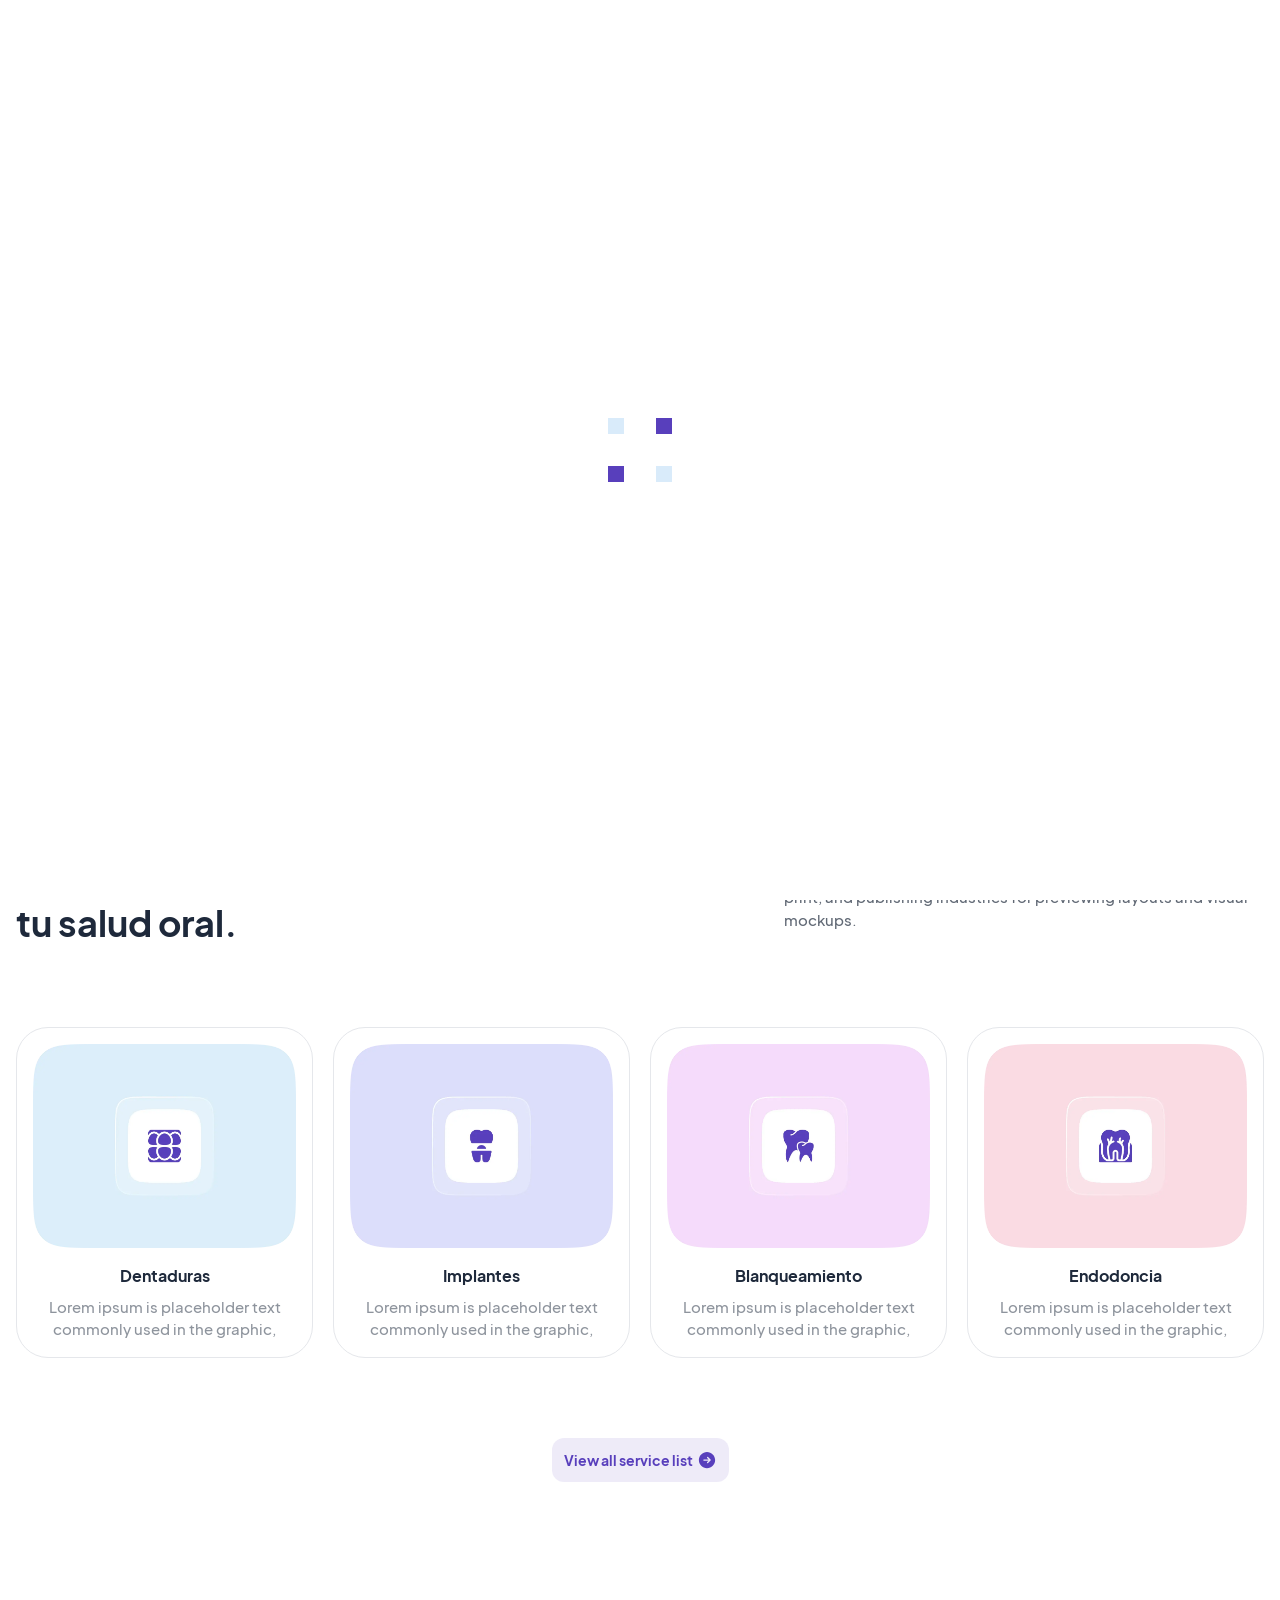
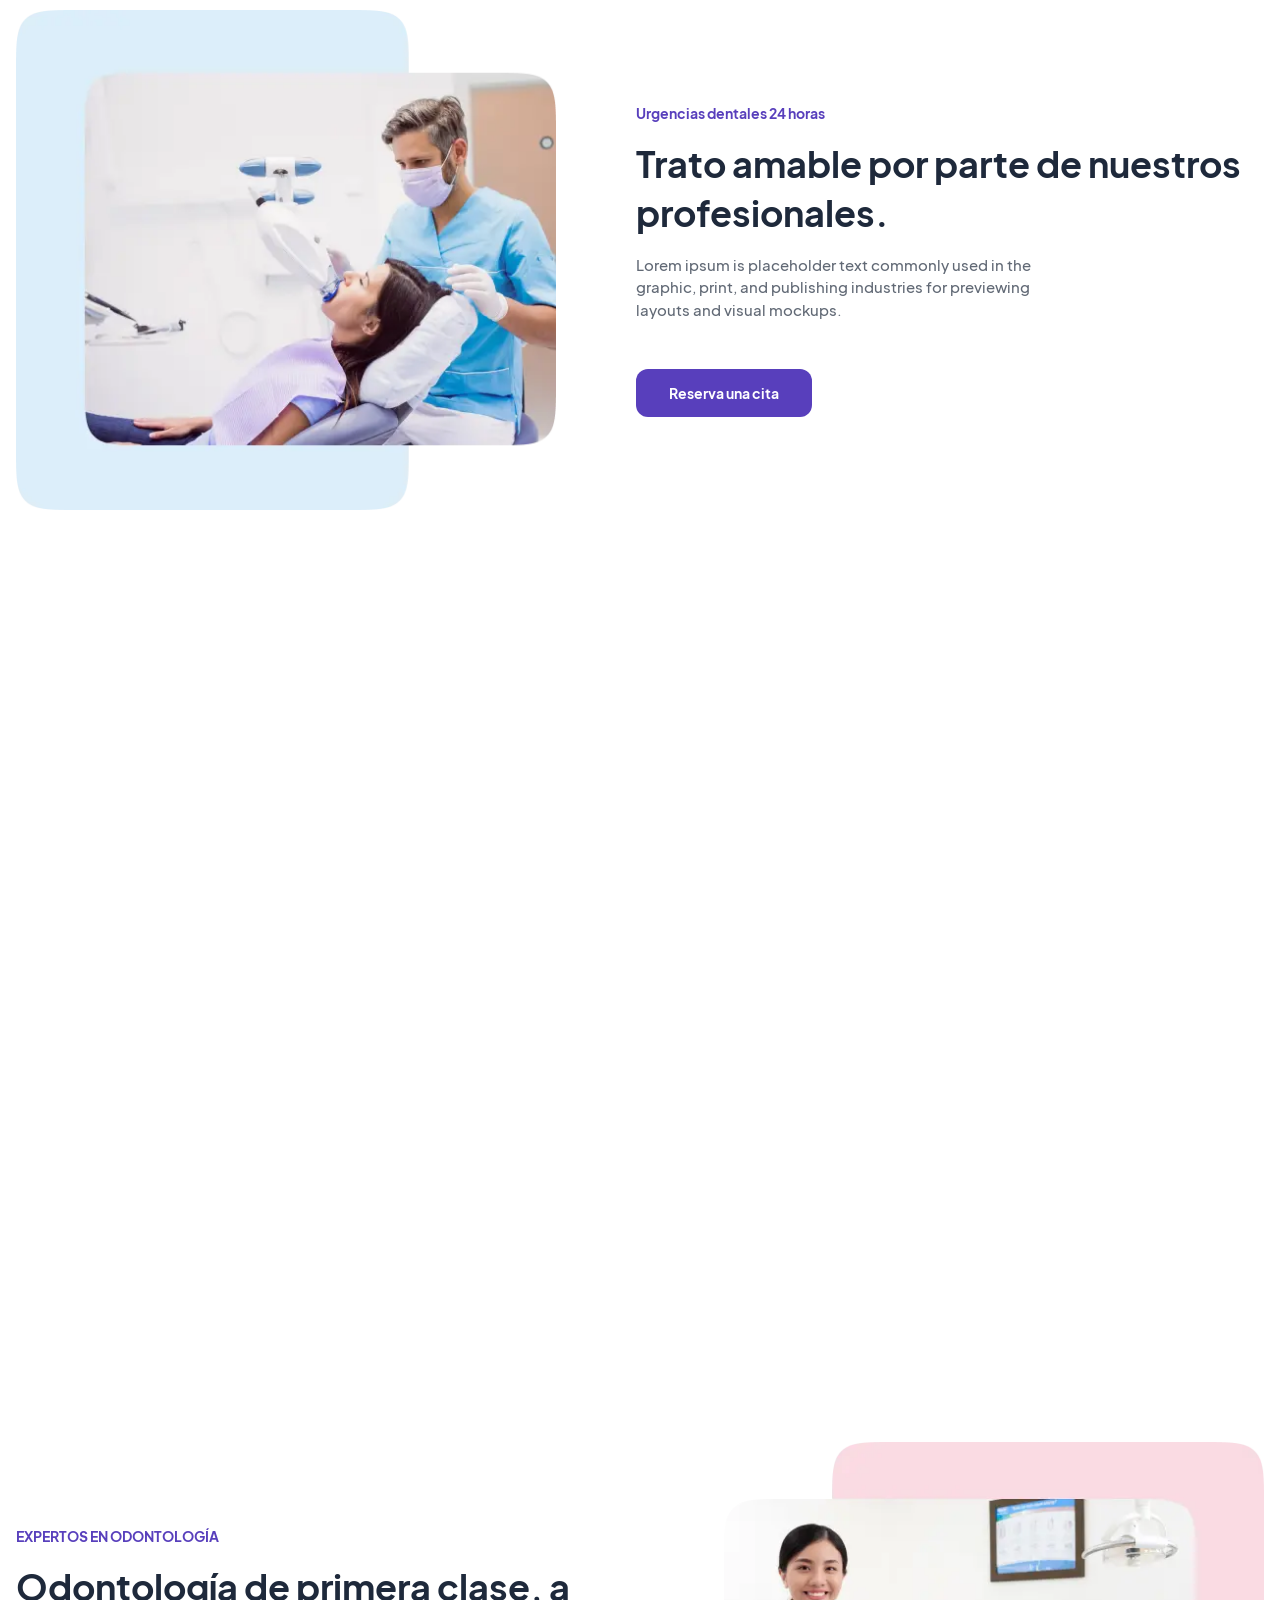
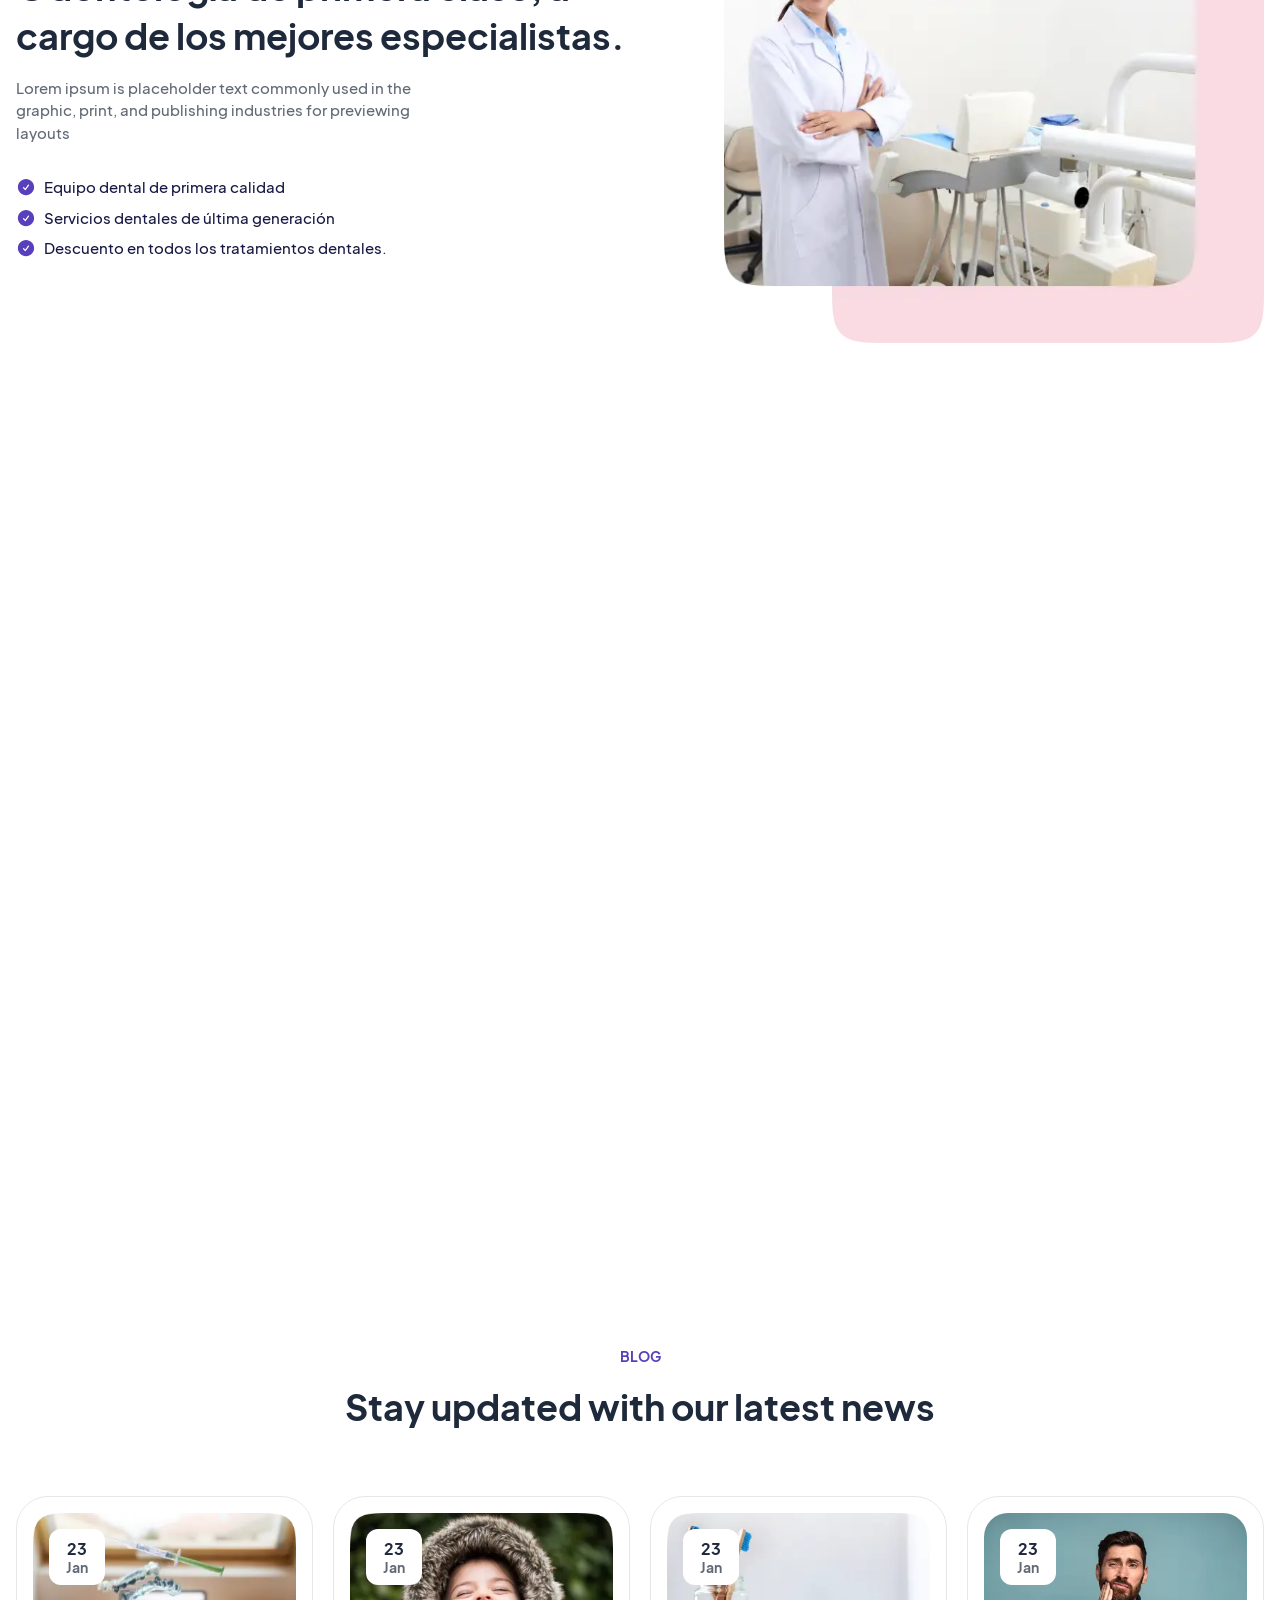
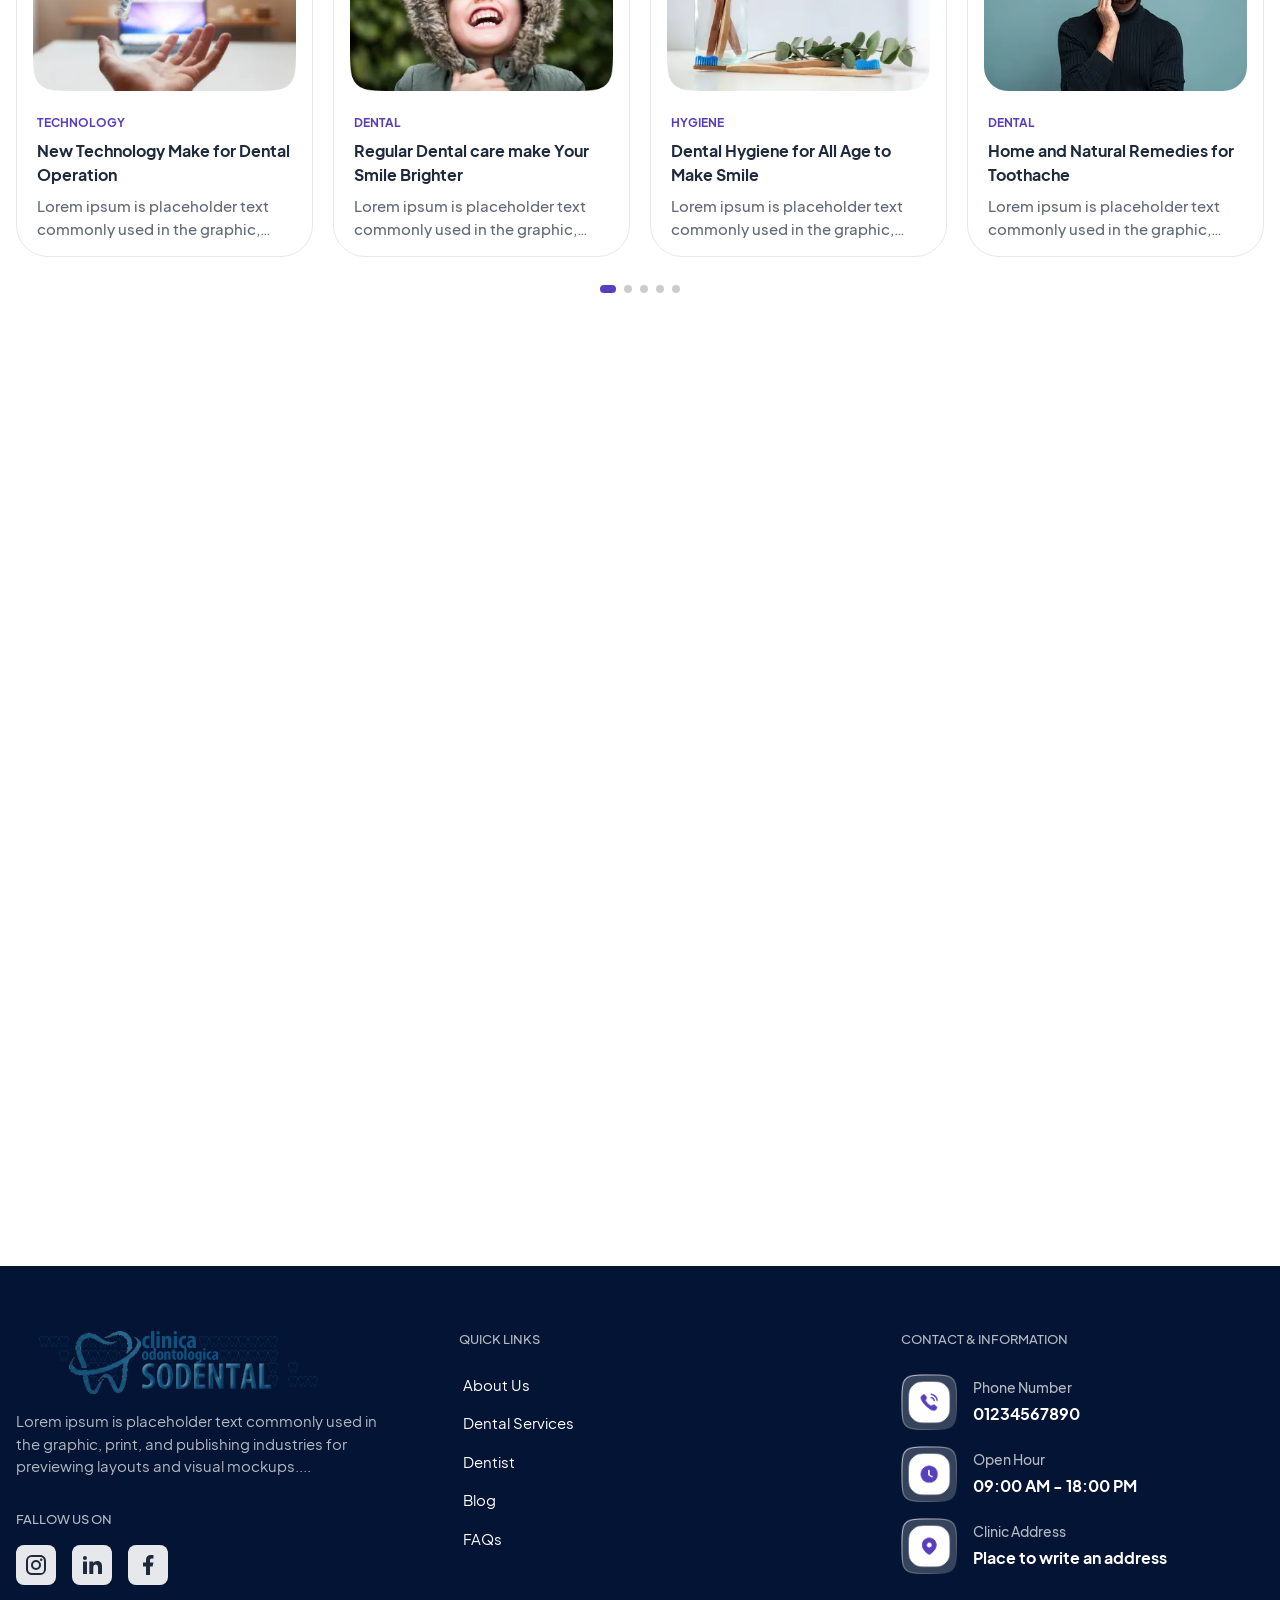
<file: index.html>
<!doctype html>
<html lang="en" dir="ltr">
  <head>
    <meta charset="UTF-8" />
    <meta name="viewport" content="width=device-width, initial-scale=1.0" />
    <meta name="robots" content="noindex, nofollow" />
    <title>Sodental | Clinica Odontologica</title>
    <!-- Stylesheet -->
    <link
      rel="stylesheet"
      href="https://cdn.jsdelivr.net/npm/swiper@11/swiper-bundle.min.css"
    />
    <link rel="stylesheet" href="./styles/main.css" type="text/css" />
    <link rel="icon" href="./assets/images/favicon.png" type="images/png" />
    <style>
      .swiper-pagination-bullet-active {
        background-color: #583fbc !important;
        width: 16px;
        border-radius: 10px;
        transition: all 0.5s ease-in-out;
      }
    </style>
    <!-- Scripts -->
    <script
      defer
      src="https://cdn.jsdelivr.net/npm/swiper@11/swiper-bundle.min.js"
    ></script>
    <script defer src="./scripts/main.js"></script>
  </head>
  <body>
    <!-- SVG Importing -->
    <svg class="hidden">
      <symbol
        id="bars"
        xmlns="http://www.w3.org/2000/svg"
        fill="none"
        viewBox="0 0 24 24"
        stroke-width="1.5"
        stroke="currentColor"
      >
        <path
          stroke-linecap="round"
          stroke-linejoin="round"
          d="M3.75 6.75h16.5M3.75 12h16.5m-16.5 5.25h16.5"
        />
      </symbol>
      <symbol
        id="arrow-right-circle"
        xmlns="http://www.w3.org/2000/svg"
        viewBox="0 0 24 24"
        fill="currentColor"
      >
        <path
          fill-rule="evenodd"
          d="M12 2.25c-5.385 0-9.75 4.365-9.75 9.75s4.365 9.75 9.75 9.75 9.75-4.365 9.75-9.75S17.385 2.25 12 2.25Zm4.28 10.28a.75.75 0 0 0 0-1.06l-3-3a.75.75 0 1 0-1.06 1.06l1.72 1.72H8.25a.75.75 0 0 0 0 1.5h5.69l-1.72 1.72a.75.75 0 1 0 1.06 1.06l3-3Z"
          clip-rule="evenodd"
        />
      </symbol>
      <symbol
        id="check-circle"
        xmlns="http://www.w3.org/2000/svg"
        viewBox="0 0 24 24"
        fill="currentColor"
      >
        <path
          fill-rule="evenodd"
          d="M2.25 12c0-5.385 4.365-9.75 9.75-9.75s9.75 4.365 9.75 9.75-4.365 9.75-9.75 9.75S2.25 17.385 2.25 12Zm13.36-1.814a.75.75 0 1 0-1.22-.872l-3.236 4.53L9.53 12.22a.75.75 0 0 0-1.06 1.06l2.25 2.25a.75.75 0 0 0 1.14-.094l3.75-5.25Z"
          clip-rule="evenodd"
        />
      </symbol>
      <symbol
        id="star"
        xmlns="http://www.w3.org/2000/svg"
        viewBox="0 0 24 24"
        fill="currentColor"
      >
        <path
          fill-rule="evenodd"
          d="M10.788 3.21c.448-1.077 1.976-1.077 2.424 0l2.082 5.006 5.404.434c1.164.093 1.636 1.545.749 2.305l-4.117 3.527 1.257 5.273c.271 1.136-.964 2.033-1.96 1.425L12 18.354 7.373 21.18c-.996.608-2.231-.29-1.96-1.425l1.257-5.273-4.117-3.527c-.887-.76-.415-2.212.749-2.305l5.404-.434 2.082-5.005Z"
          clip-rule="evenodd"
        />
      </symbol>
      <symbol
        id="home"
        xmlns="http://www.w3.org/2000/svg"
        fill="none"
        viewBox="0 0 24 24"
        stroke-width="1.5"
        stroke="currentColor"
      >
        <path
          stroke-linecap="round"
          stroke-linejoin="round"
          d="m2.25 12 8.954-8.955c.44-.439 1.152-.439 1.591 0L21.75 12M4.5 9.75v10.125c0 .621.504 1.125 1.125 1.125H9.75v-4.875c0-.621.504-1.125 1.125-1.125h2.25c.621 0 1.125.504 1.125 1.125V21h4.125c.621 0 1.125-.504 1.125-1.125V9.75M8.25 21h8.25"
        />
      </symbol>
      <symbol
        id="users"
        xmlns="http://www.w3.org/2000/svg"
        fill="none"
        viewBox="0 0 24 24"
        stroke-width="1.5"
        stroke="currentColor"
      >
        <path
          stroke-linecap="round"
          stroke-linejoin="round"
          d="M15 19.128a9.38 9.38 0 0 0 2.625.372 9.337 9.337 0 0 0 4.121-.952 4.125 4.125 0 0 0-7.533-2.493M15 19.128v-.003c0-1.113-.285-2.16-.786-3.07M15 19.128v.106A12.318 12.318 0 0 1 8.624 21c-2.331 0-4.512-.645-6.374-1.766l-.001-.109a6.375 6.375 0 0 1 11.964-3.07M12 6.375a3.375 3.375 0 1 1-6.75 0 3.375 3.375 0 0 1 6.75 0Zm8.25 2.25a2.625 2.625 0 1 1-5.25 0 2.625 2.625 0 0 1 5.25 0Z"
        />
      </symbol>
      <symbol
        id="envelope"
        xmlns="http://www.w3.org/2000/svg"
        fill="none"
        viewBox="0 0 24 24"
        stroke-width="1.5"
        stroke="currentColor"
      >
        <path
          stroke-linecap="round"
          stroke-linejoin="round"
          d="M21.75 6.75v10.5a2.25 2.25 0 0 1-2.25 2.25h-15a2.25 2.25 0 0 1-2.25-2.25V6.75m19.5 0A2.25 2.25 0 0 0 19.5 4.5h-15a2.25 2.25 0 0 0-2.25 2.25m19.5 0v.243a2.25 2.25 0 0 1-1.07 1.916l-7.5 4.615a2.25 2.25 0 0 1-2.36 0L3.32 8.91a2.25 2.25 0 0 1-1.07-1.916V6.75"
        />
      </symbol>
      <symbol
        id="gear"
        xmlns="http://www.w3.org/2000/svg"
        fill="none"
        viewBox="0 0 24 24"
        stroke-width="1.5"
        stroke="currentColor"
      >
        <path
          stroke-linecap="round"
          stroke-linejoin="round"
          d="M10.343 3.94c.09-.542.56-.94 1.11-.94h1.093c.55 0 1.02.398 1.11.94l.149.894c.07.424.384.764.78.93.398.164.855.142 1.205-.108l.737-.527a1.125 1.125 0 0 1 1.45.12l.773.774c.39.389.44 1.002.12 1.45l-.527.737c-.25.35-.272.806-.107 1.204.165.397.505.71.93.78l.893.15c.543.09.94.559.94 1.109v1.094c0 .55-.397 1.02-.94 1.11l-.894.149c-.424.07-.764.383-.929.78-.165.398-.143.854.107 1.204l.527.738c.32.447.269 1.06-.12 1.45l-.774.773a1.125 1.125 0 0 1-1.449.12l-.738-.527c-.35-.25-.806-.272-1.203-.107-.398.165-.71.505-.781.929l-.149.894c-.09.542-.56.94-1.11.94h-1.094c-.55 0-1.019-.398-1.11-.94l-.148-.894c-.071-.424-.384-.764-.781-.93-.398-.164-.854-.142-1.204.108l-.738.527c-.447.32-1.06.269-1.45-.12l-.773-.774a1.125 1.125 0 0 1-.12-1.45l.527-.737c.25-.35.272-.806.108-1.204-.165-.397-.506-.71-.93-.78l-.894-.15c-.542-.09-.94-.56-.94-1.109v-1.094c0-.55.398-1.02.94-1.11l.894-.149c.424-.07.765-.383.93-.78.165-.398.143-.854-.108-1.204l-.526-.738a1.125 1.125 0 0 1 .12-1.45l.773-.773a1.125 1.125 0 0 1 1.45-.12l.737.527c.35.25.807.272 1.204.107.397-.165.71-.505.78-.929l.15-.894Z"
        />
        <path
          stroke-linecap="round"
          stroke-linejoin="round"
          d="M15 12a3 3 0 1 1-6 0 3 3 0 0 1 6 0Z"
        />
      </symbol>
      <symbol
        id="rss"
        xmlns="http://www.w3.org/2000/svg"
        fill="none"
        viewBox="0 0 24 24"
        stroke-width="1.5"
        stroke="currentColor"
      >
        <path
          stroke-linecap="round"
          stroke-linejoin="round"
          d="M12.75 19.5v-.75a7.5 7.5 0 0 0-7.5-7.5H4.5m0-6.75h.75c7.87 0 14.25 6.38 14.25 14.25v.75M6 18.75a.75.75 0 1 1-1.5 0 .75.75 0 0 1 1.5 0Z"
        />
      </symbol>
      <symbol
        id="shop"
        xmlns="http://www.w3.org/2000/svg"
        fill="none"
        viewBox="0 0 24 24"
        stroke-width="1.5"
        stroke="currentColor"
      >
        <path
          stroke-linecap="round"
          stroke-linejoin="round"
          d="M15.75 10.5V6a3.75 3.75 0 1 0-7.5 0v4.5m11.356-1.993 1.263 12c.07.665-.45 1.243-1.119 1.243H4.25a1.125 1.125 0 0 1-1.12-1.243l1.264-12A1.125 1.125 0 0 1 5.513 7.5h12.974c.576 0 1.059.435 1.119 1.007ZM8.625 10.5a.375.375 0 1 1-.75 0 .375.375 0 0 1 .75 0Zm7.5 0a.375.375 0 1 1-.75 0 .375.375 0 0 1 .75 0Z"
        />
      </symbol>
      <symbol
        id="close-mark"
        xmlns="http://www.w3.org/2000/svg"
        fill="none"
        viewBox="0 0 24 24"
        stroke-width="1.5"
        stroke="currentColor"
      >
        <path
          stroke-linecap="round"
          stroke-linejoin="round"
          d="M6 18 18 6M6 6l12 12"
        />
      </symbol>
      <symbol
        id="user"
        xmlns="http://www.w3.org/2000/svg"
        fill="none"
        viewBox="0 0 24 24"
        stroke-width="1.5"
        stroke="currentColor"
      >
        <path
          stroke-linecap="round"
          stroke-linejoin="round"
          d="M15.75 6a3.75 3.75 0 1 1-7.5 0 3.75 3.75 0 0 1 7.5 0ZM4.501 20.118a7.5 7.5 0 0 1 14.998 0A17.933 17.933 0 0 1 12 21.75c-2.676 0-5.216-.584-7.499-1.632Z"
        />
      </symbol>
      <symbol
        id="envelope"
        xmlns="http://www.w3.org/2000/svg"
        fill="none"
        viewBox="0 0 24 24"
        stroke-width="1.5"
        stroke="currentColor"
      >
        <path
          stroke-linecap="round"
          stroke-linejoin="round"
          d="M21.75 6.75v10.5a2.25 2.25 0 0 1-2.25 2.25h-15a2.25 2.25 0 0 1-2.25-2.25V6.75m19.5 0A2.25 2.25 0 0 0 19.5 4.5h-15a2.25 2.25 0 0 0-2.25 2.25m19.5 0v.243a2.25 2.25 0 0 1-1.07 1.916l-7.5 4.615a2.25 2.25 0 0 1-2.36 0L3.32 8.91a2.25 2.25 0 0 1-1.07-1.916V6.75"
        />
      </symbol>
      <symbol
        id="pencil-square"
        xmlns="http://www.w3.org/2000/svg"
        fill="none"
        viewBox="0 0 24 24"
        stroke-width="1.5"
        stroke="currentColor"
      >
        <path
          stroke-linecap="round"
          stroke-linejoin="round"
          d="m16.862 4.487 1.687-1.688a1.875 1.875 0 1 1 2.652 2.652L10.582 16.07a4.5 4.5 0 0 1-1.897 1.13L6 18l.8-2.685a4.5 4.5 0 0 1 1.13-1.897l8.932-8.931Zm0 0L19.5 7.125M18 14v4.75A2.25 2.25 0 0 1 15.75 21H5.25A2.25 2.25 0 0 1 3 18.75V8.25A2.25 2.25 0 0 1 5.25 6H10"
        />
      </symbol>
    </svg>
    <div class="preload-container">
      <span class="preload"></span>
    </div>
    <!-- Header -->
    <header class="h-[100px]">
      <div class="container flex items-center h-full">
        <div class="flex justify-between items-center h-12 w-full">
          <!-- Header Logo -->
          <a href="https://alenkhan1.github.io/sodental/">
            <img
              src="./assets/images/sodental_logo608x128.webp"
              alt="Site-Logo"
            />
          </a>
          <!-- Header Menu -->
          <nav class="hidden lg:block">
            <ul
              class="flex gap-x-10 xl:gap-x-12 text-slate-800 text-sm font-bold child:transition-colors child:delay-75 child-hover:text-primary"
            >
              <li>
                <a href="#">Inicio</a>
              </li>
              <li>
                <a href="#">Servicios</a>
              </li>
              <li>
                <a href="#">Productos</a>
              </li>
              <li>
                <a href="#">Blog</a>
              </li>
              <li>
                <a href="#">Nosotros</a>
              </li>
              <li>
                <a href="#">Contactenos</a>
              </li>
            </ul>
          </nav>
          <!-- Header Button -->
          <a
            class="hidden lg:block h-full w-44 bg-primary text-white text-sm font-bold text-center leading-[3rem] rounded-xl transition-colors hover:bg-indigo-800"
            href="#"
            >Reserva una cita</a
          >
          <!-- Mobile Menu -->
          <div class="lg:hidden relative">
            <!-- Mobile Menu Toggle Icon -->
            <button id="mobile-menu-toggle" type="button">
              <svg class="w-8 h-8">
                <use href="#bars"></use>
              </svg>
            </button>
            <!-- Menu background overlay -->
            <div
              id="mobile-menu-overlay"
              class="hidden fixed inset-0 bg-black/40 transition-all z-[999]"
            ></div>
            <!-- Mobile menu container -->
            <div
              id="mobile-menu-container"
              class="w-80 bg-white fixed top-0 -left-80 bottom-0 transition-all flex flex-col z-[999]"
            >
              <!-- Logo & Close Button -->
              <div
                class="flex items-center justify-between p-4 border-b border-b-gray-100/50"
              >
                <img src="./assets/images/sodental_logo608x128.webp" alt="" />
                <button type="button" id="close-button">
                  <svg class="w-5 h-5">
                    <use href="#close-mark"></use>
                  </svg>
                </button>
              </div>
              <!-- Mobile menu nav -->
              <nav class="p-4 grow">
                <!-- menu List -->
                <ul
                  class="flex flex-col gap-y-5 text-slate-800 text-sm font-medium child:transition-colors child:delay-75 child-hover:text-primary"
                >
                  <!-- menu item -->
                  <li>
                    <a class="flex items-center gap-x-1" href="#">
                      <svg class="w-5 h-5">
                        <use href="#home"></use>
                      </svg>
                      Home
                    </a>
                  </li>
                  <!-- menu item -->
                  <li>
                    <a class="flex items-center gap-x-1" href="#">
                      <svg class="w-5 h-5">
                        <use href="#gear"></use>
                      </svg>
                      Services
                    </a>
                  </li>
                  <!-- menu item -->
                  <li>
                    <a class="flex items-center gap-x-1" href="#">
                      <svg class="w-5 h-5">
                        <use href="#shop"></use>
                      </svg>
                      Products
                    </a>
                  </li>
                  <!-- menu item -->
                  <li>
                    <a class="flex items-center gap-x-1" href="#">
                      <svg class="w-5 h-5">
                        <use href="#rss"></use>
                      </svg>
                      Blog
                    </a>
                  </li>
                  <!-- menu item -->
                  <li>
                    <a class="flex items-center gap-x-1" href="#">
                      <svg class="w-5 h-5">
                        <use href="#users"></use>
                      </svg>
                      About Us
                    </a>
                  </li>
                  <!-- menu item -->
                  <li>
                    <a class="flex items-center gap-x-1" href="#">
                      <svg class="w-5 h-5">
                        <use href="#envelope"></use>
                      </svg>
                      Contactenos
                    </a>
                  </li>
                </ul>
              </nav>
              <!-- Button -->
              <div class="p-4">
                <a
                  class="block w-full h-12 leading-[2.8rem] bg-primary text-white text-sm font-bold text-center rounded-xl transition-colors hover:bg-indigo-800"
                  href="#"
                  >Reserva una cita</a
                >
              </div>
            </div>
          </div>
        </div>
      </div>
    </header>
    <!-- Main -->
    <main id="main">
      <!-- Top Main Section -->
      <section class="mb-12 lg:mb-16 xl:mb-24">
        <div class="container">
          <div
            class="bg-top-main pt-8 px-8 lg:pt-0 rounded-3xl lg:min-h-[500px] xl:min-h-[620px] 2xl:min-h-[760px] gap-y-14 flex flex-col lg:flex-row justify-between items-center bg-[#DBEFFA]"
          >
            <div
              class="lg:w-1/2 text-center items-center lg:items-start lg:text-start flex flex-col gap-y-6 lg:gap-y-8"
            >
              <h1
                class="text-4xl leading-snug lg:text-5xl lg:leading-snug font-bold text-slate-800"
              >
                Confía tu sonrisa a profesionales
              </h1>
              <p
                class="text-slate-800/70 font-medium text-base lg:text-lg w-[90%]"
              >
                Lorem ipsum is placeholder text commonly used in the graphic,
                print, and publishing industries for previewing layouts and
                visual mockups.
              </p>
              <a
                class="h-12 w-44 bg-primary text-white text-sm font-bold text-center leading-[3rem] rounded-xl transition-colors hover:bg-indigo-800"
                href="#"
                >Reserva una cita</a
              >
            </div>
            <div class="lg:w-1/2 mt-auto">
              <img class="" src="./assets/images/top-main.webp" alt="" />
            </div>
          </div>
        </div>
      </section>

      <!-- Services Section -->
      <section class="section mb-32">
        <div class="container">
          <div class="flex flex-col gap-14 lg:gap-y-16 xl:gap-y-20">
            <!-- Services info contents -->
            <div
              class="services-contents flex flex-col items-center justify-center lg:flex-row lg:justify-between lg:items-center gap-y-4 transition-all"
            >
              <!-- Left Side-->
              <div class="text-center lg:text-start">
                <!-- Title -->
                <h3 class="text-sm text-primary font-bold mb-3">SERVICIOS</h3>
                <!-- Subtitle -->
                <p
                  class="text-slate-800 text-3xl xs:text-4xl lg:max-w-[340px] leading-snug xs:leading-snug font-bold"
                >
                  Siéntete genial con tu salud oral.
                </p>
              </div>
              <!-- Right Side -->
              <p
                class="text-center lg:text-start lg:max-w-screen-xs text-[15px] font-medium text-slate-800/70 -mb-8"
              >
                Lorem ipsum is placeholder text commonly used in the graphic,
                print, and publishing industries for previewing layouts and
                visual mockups.
              </p>
            </div>
            <!-- Services -->
            <div
              class="grid grid-cols-1 xs:grid-cols-2 lg:grid-cols-4 gap-5 child:transition-all child-hover:shadow-2xl mt-6 lg:mt-0 child-hover:shadow-slate-400/20 child-hover:border-gray-100 child:cursor-pointer"
            >
              <!-- Service item -->
              <div
                class="services-item rounded-[32px] border p-4 flex flex-col gap-y-4"
              >
                <img
                  class="w-full rounded-[32px]"
                  src="./assets/images/dentures.webp"
                  alt=""
                />
                <div class="text-center space-y-2">
                  <h3 class="text-slate-800 font-bold">Dentaduras</h3>
                  <p class="text-[15px] font-medium text-slate-800/50">
                    Lorem ipsum is placeholder text commonly used in the
                    graphic,
                  </p>
                </div>
              </div>
              <!-- Service item -->
              <div
                class="services-item rounded-[32px] border p-4 flex flex-col gap-y-4"
              >
                <img
                  class="w-full rounded-[32px]"
                  src="./assets/images/implants.webp"
                  alt=""
                />
                <div class="text-center space-y-2">
                  <h3 class="text-slate-800 font-bold">Implantes</h3>
                  <p class="text-[15px] font-medium text-slate-800/50">
                    Lorem ipsum is placeholder text commonly used in the
                    graphic,
                  </p>
                </div>
              </div>
              <!-- Service item -->
              <div
                class="services-item rounded-[32px] border p-4 flex flex-col gap-y-4"
              >
                <img
                  class="w-full rounded-[32px]"
                  src="./assets/images/whiting.webp"
                  alt=""
                />
                <div class="text-center space-y-2">
                  <h3 class="text-slate-800 font-bold">Blanqueamiento</h3>
                  <p class="text-[15px] font-medium text-slate-800/50">
                    Lorem ipsum is placeholder text commonly used in the
                    graphic,
                  </p>
                </div>
              </div>
              <!-- Service item -->
              <div
                class="services-item rounded-[32px] border p-4 flex flex-col gap-y-4"
              >
                <img
                  class="w-full rounded-[32px]"
                  src="./assets/images/rootcanal.webp"
                  alt=""
                />
                <div class="text-center space-y-2">
                  <h3 class="text-slate-800 font-bold">Endodoncia</h3>
                  <p class="text-[15px] font-medium text-slate-800/50">
                    Lorem ipsum is placeholder text commonly used in the
                    graphic,
                  </p>
                </div>
              </div>
            </div>
            <!-- More Service Call to Action Button -->
            <div class="services-more transition-all">
              <a
                href="#"
                class="w-max mx-auto flex items-center gap-x-1 p-3 rounded-xl text-sm font-bold text-primary bg-primary/10 transition-colors hover:bg-primary/20"
              >
                View all service list
                <svg class="w-5 h-5">
                  <use href="#arrow-right-circle"></use>
                </svg>
              </a>
            </div>
          </div>
        </div>
      </section>

      <!-- Emergency Section -->
      <section class="section my-20">
        <div class="container">
          <div class="flex flex-col lg:flex-row items-center gap-x-20 gap-y-12">
            <!-- Emergency image -->
            <div>
              <img
                class="hidden lg:block"
                src="./assets/images/emergency-desktop.webp"
                alt="emergency-desktop"
              />
              <img
                class="lg:hidden"
                src="./assets/images/emergency-mobile.webp"
                alt="emergency-mobile"
              />
            </div>
            <!-- Emergency Contents -->
            <div class="flex flex-col gap-y-4 text-center lg:text-start">
              <!-- Title -->
              <h4 class="text-sm text-primary font-bold">
                Urgencias dentales 24 horas
              </h4>
              <!-- Subtitle -->
              <p
                class="text-slate-800 text-4xl leading-snug font-bold sm:max-w-screen-sm"
              >
                Trato amable por parte de nuestros profesionales.
              </p>
              <!-- Description -->
              <p
                class="max-w-lg lg:max-w-md mx-auto lg:mx-0 text-[15px] font-medium text-slate-800/70"
              >
                Lorem ipsum is placeholder text commonly used in the graphic,
                print, and publishing industries for previewing layouts and
                visual mockups.
              </p>
              <!-- Button Call to Action -->
              <a
                class="h-12 w-44 mx-auto bg-primary text-white text-sm font-bold text-center leading-[3rem] mt-6 lg:mt-8 lg:mx-0 rounded-xl transition-colors hover:bg-indigo-800"
                href="#"
                >Reserva una cita</a
              >
            </div>
          </div>
        </div>
      </section>

      <!-- Features Section -->
      <section class="section py-16">
        <div class="container">
          <!-- p-8 md:px-20 md:py-16 lg:px-60 lg:py-20 -->
          <!-- Feature Container -->
          <div
            class="bg-[#DBDEFA] p-10 sm:p-12 md:px-16 md:py-[3.5rem] lg:px-32 lg:py-20 xl:py-24 xl:px-60 rounded-3xl"
          >
            <!-- Feature info -->
            <div
              class="flex flex-col gap-y-4 mb-12 sm:mb-14 md:mb-16 lg:mb-20 text-center lg:text-start"
            >
              <!-- Title -->
              <h4 class="text-sm text-primary font-bold">Features</h4>
              <!-- Subtitle -->
              <p class="text-slate-800 text-4xl leading-snug font-bold">
                Atención especializada basada en la experiencia
              </p>
              <!-- Description -->
              <p class="text-[15px] font-medium text-slate-800/50">
                Lorem ipsum is placeholder text commonly used in the graphic,
                print, and publishing industries for previewing layouts and
                visual mockups.
              </p>
            </div>
            <!-- Features -->
            <div class="grid grid-cols-1 sm:grid-cols-2 gap-14">
              <!-- Feature item -->
              <div
                class="flex items-center flex-col xs:flex-row sm:flex-col lg:flex-row gap-4"
              >
                <!-- Feature image -->
                <div class="w-16 h-16 shrink-0">
                  <img
                    src="./assets/images/Safety-first.png"
                    alt="Safety-first"
                  />
                </div>
                <!-- Feature Content -->
                <div
                  class="text-center xs:text-start sm:text-center lg:text-start"
                >
                  <!-- Feature item title -->
                  <p class="text-slate-800 font-bold mb-1">Safety first</p>
                  <!-- Feature item Description -->
                  <p class="text-sm font-medium text-slate-800/50">
                    Lorem ipsum is placeholder text commonly used in the graphic
                    ...
                  </p>
                </div>
              </div>
              <!-- Feature item -->
              <div
                class="flex items-center flex-col xs:flex-row sm:flex-col lg:flex-row gap-4"
              >
                <!-- Feature image -->
                <div class="w-16 h-16 shrink-0">
                  <img
                    src="./assets/images/Insurance-accepted.png"
                    alt="Insurance-accepted"
                  />
                </div>
                <!-- Feature Content -->
                <div
                  class="text-center xs:text-start sm:text-center lg:text-start"
                >
                  <!-- Feature item title -->
                  <p class="text-slate-800 font-bold mb-1">
                    Insurance accepted
                  </p>
                  <!-- Feature item Description -->
                  <p class="text-sm font-medium text-slate-800/50">
                    Lorem ipsum is placeholder text commonly used in the graphic
                    ...
                  </p>
                </div>
              </div>
              <!-- Feature item -->
              <div
                class="flex items-center flex-col xs:flex-row sm:flex-col lg:flex-row gap-4"
              >
                <!-- Feature image -->
                <div class="w-16 h-16 shrink-0">
                  <img
                    src="./assets/images/Fullservice-dentistry.png"
                    alt="Fullservice-dentistry"
                  />
                </div>
                <!-- Feature Content -->
                <div
                  class="text-center xs:text-start sm:text-center lg:text-start"
                >
                  <!-- Feature item title -->
                  <p class="text-slate-800 font-bold mb-1">
                    Full-service dentistry
                  </p>
                  <!-- Feature item Description -->
                  <p class="text-sm font-medium text-slate-800/50">
                    Lorem ipsum is placeholder text commonly used in the graphic
                    ...
                  </p>
                </div>
              </div>
              <!-- Feature item -->
              <div
                class="flex items-center flex-col xs:flex-row sm:flex-col lg:flex-row gap-4"
              >
                <!-- Feature image -->
                <div class="w-16 h-16 shrink-0">
                  <img
                    src="./assets/images/No-judgment-ever.png"
                    alt="No-judgment-ever"
                  />
                </div>
                <!-- Feature Content -->
                <div
                  class="text-center xs:text-start sm:text-center lg:text-start"
                >
                  <!-- Feature item title -->
                  <p class="text-slate-800 font-bold mb-1">No judgment ever</p>
                  <!-- Feature item Description -->
                  <p class="text-sm font-medium text-slate-800/50">
                    Lorem ipsum is placeholder text commonly used in the graphic
                    ...
                  </p>
                </div>
              </div>
            </div>
          </div>
        </div>
      </section>

      <!-- Expert in dental Section -->
      <section class="section py-16">
        <div class="container">
          <div class="flex flex-col lg:flex-row items-center gap-x-20 gap-y-12">
            <!-- Emergency Contents -->
            <div class="flex flex-col gap-y-4 text-center lg:text-start">
              <!-- Title -->
              <h4 class="text-sm text-primary font-bold">
                EXPERTOS EN ODONTOLOGÍA
              </h4>
              <!-- Subtitle -->
              <p
                class="text-slate-800 text-4xl leading-snug font-bold sm:max-w-screen-sm"
              >
                Odontología de primera clase, a cargo de los mejores
                especialistas.
              </p>
              <!-- Description -->
              <p
                class="max-w-lg lg:max-w-md mx-auto lg:mx-0 text-[15px] font-medium text-slate-800/70"
              >
                Lorem ipsum is placeholder text commonly used in the graphic,
                print, and publishing industries for previewing layouts
              </p>
              <div
                class="flex flex-col gap-y-2 child:text-[#181945] child:text-[15px] child:font-medium mt-4"
              >
                <p class="flex items-center gap-x-2">
                  <svg class="w-5 h-5 text-primary">
                    <use href="#check-circle"></use>
                  </svg>
                  Equipo dental de primera calidad
                </p>
                <p class="flex items-center gap-x-2">
                  <svg class="w-5 h-5 text-primary">
                    <use href="#check-circle"></use>
                  </svg>
                  Servicios dentales de última generación
                </p>
                <p class="flex items-center gap-x-2">
                  <svg class="w-5 h-5 text-primary">
                    <use href="#check-circle"></use>
                  </svg>
                  Descuento en todos los tratamientos dentales.
                </p>
              </div>
            </div>
            <!-- Emergency image -->
            <div class="flex order-first lg:order-last">
              <img
                class="hidden lg:block"
                src="./assets/images/expert-in-dental-desktop.webp"
                alt="expert-in-dental-desktop.png"
              />
              <img
                class="lg:hidden"
                src="./assets/images/expert-in-dental-mobile.webp"
                alt="expert-in-dental-mobile.png"
              />
            </div>
          </div>
        </div>
      </section>

      <!-- TESTIMONIAL Section  -->
      <section class="section py-16">
        <div class="container">
          <div
            class="bg-[#D9EBFA] rounded-3xl p-10 md:px-16 md:py-[3.5rem] lg:py-20 xl:py-24"
          >
            <!-- TESTIMONIAL info contents -->
            <div
              class="flex flex-col items-center justify-center lg:flex-row lg:justify-between lg:items-center gap-y-4"
            >
              <!-- Left Side-->
              <div class="text-center lg:text-start">
                <!-- Title -->
                <h3 class="text-sm text-primary font-bold mb-3">TESTIMONIAL</h3>
                <!-- Subtitle -->
                <p
                  class="text-slate-800 text-3xl xs:text-4xl lg:max-w-[400px] leading-snug xs:leading-snug font-bold"
                >
                  What people have said about us
                </p>
              </div>
              <!-- Right Side -->
              <p
                class="text-center lg:text-start lg:max-w-sm text-[15px] font-medium text-slate-800/70 -mb-8"
              >
                Lorem ipsum is placeholder text commonly used in the graphic,
                print, and publishing industries for previewing layouts
              </p>
            </div>
            <!-- User TESTIMONIAL -->
            <div class="swiper swiper-1">
              <div class="swiper-wrapper mt-28">
                <!-- TESTIMONIAL item -->
                <div class="swiper-slide relative bg-white rounded-3xl p-8">
                  <!-- User Avatar image -->
                  <div
                    class="absolute mx-auto w-max left-0 right-0 top-0 translate-y-[-50%] border-8 rounded-full border-[#D9EBFA]"
                  >
                    <img
                      src="./assets/images/user-avatar-1.webp"
                      alt="user-avatar-1"
                    />
                  </div>
                  <div class="text-center mt-8">
                    <!-- User Name -->
                    <p class="font-bold text-slate-800 mb-2">Robert Fox</p>
                    <!-- User Comment -->
                    <p class="text-[15px] font-medium text-slate-800/70">
                      Lorem ipsum is placeholder text commonly used in the
                      graphic, print, and publishing industries for previewing
                      layouts
                    </p>
                    <div class="flex items-center justify-center mt-6">
                      <svg class="w-5 h-5 text-orange-star">
                        <use href="#star"></use>
                      </svg>
                      <svg class="w-5 h-5 text-orange-star">
                        <use href="#star"></use>
                      </svg>
                      <svg class="w-5 h-5 text-orange-star">
                        <use href="#star"></use>
                      </svg>
                      <svg class="w-5 h-5 text-orange-star">
                        <use href="#star"></use>
                      </svg>
                      <svg class="w-5 h-5 text-gray-400/90">
                        <use href="#star"></use>
                      </svg>
                    </div>
                  </div>
                </div>
                <!-- TESTIMONIAL item -->
                <div class="swiper-slide relative bg-white rounded-3xl p-8">
                  <!-- User Avatar image -->
                  <div
                    class="absolute mx-auto w-max left-0 right-0 top-0 translate-y-[-50%] border-8 rounded-full border-[#D9EBFA]"
                  >
                    <img
                      src="./assets/images/user-avatar-2.webp"
                      alt="user-avatar-2"
                    />
                  </div>
                  <div class="text-center mt-8">
                    <!-- User Name -->
                    <p class="font-bold text-slate-800 mb-2">Albert Flores</p>
                    <!-- User Comment -->
                    <p class="text-[15px] font-medium text-slate-800/70">
                      Lorem ipsum is placeholder text commonly used in the
                      graphic, print, and publishing industries for previewing
                      layouts
                    </p>
                    <div class="flex items-center justify-center mt-6">
                      <svg class="w-5 h-5 text-orange-star">
                        <use href="#star"></use>
                      </svg>
                      <svg class="w-5 h-5 text-orange-star">
                        <use href="#star"></use>
                      </svg>
                      <svg class="w-5 h-5 text-orange-star">
                        <use href="#star"></use>
                      </svg>
                      <svg class="w-5 h-5 text-gray-400/90">
                        <use href="#star"></use>
                      </svg>
                      <svg class="w-5 h-5 text-gray-400/90">
                        <use href="#star"></use>
                      </svg>
                    </div>
                  </div>
                </div>
                <!-- TESTIMONIAL item -->
                <div class="swiper-slide relative bg-white rounded-3xl p-8">
                  <!-- User Avatar image -->
                  <div
                    class="absolute mx-auto w-max left-0 right-0 top-0 translate-y-[-50%] border-8 rounded-full border-[#D9EBFA]"
                  >
                    <img
                      src="./assets/images/user-avatar-3.webp"
                      alt="user-avatar-3"
                    />
                  </div>
                  <div class="text-center mt-8">
                    <!-- User Name -->
                    <p class="font-bold text-slate-800 mb-2">Bessie Cooper</p>
                    <!-- User Comment -->
                    <p class="text-[15px] font-medium text-slate-800/70">
                      Lorem ipsum is placeholder text commonly used in the
                      graphic, print, and publishing industries for previewing
                      layouts
                    </p>
                    <div class="flex items-center justify-center mt-6">
                      <svg class="w-5 h-5 text-orange-star">
                        <use href="#star"></use>
                      </svg>
                      <svg class="w-5 h-5 text-orange-star">
                        <use href="#star"></use>
                      </svg>
                      <svg class="w-5 h-5 text-orange-star">
                        <use href="#star"></use>
                      </svg>
                      <svg class="w-5 h-5 text-orange-star">
                        <use href="#star"></use>
                      </svg>
                      <svg class="w-5 h-5 text-orange-star">
                        <use href="#star"></use>
                      </svg>
                    </div>
                  </div>
                </div>
                <!-- TESTIMONIAL item -->
                <div class="swiper-slide relative bg-white rounded-3xl p-8">
                  <!-- User Avatar image -->
                  <div
                    class="absolute mx-auto w-max left-0 right-0 top-0 translate-y-[-50%] border-8 rounded-full border-[#D9EBFA]"
                  >
                    <img
                      src="./assets/images/user-avatar-4.webp"
                      alt="user-avatar-3"
                    />
                  </div>
                  <div class="text-center mt-8">
                    <!-- User Name -->
                    <p class="font-bold text-slate-800 mb-2">David Martin</p>
                    <!-- User Comment -->
                    <p class="text-[15px] font-medium text-slate-800/70">
                      Lorem ipsum is placeholder text commonly used in the
                      graphic, print, and publishing industries for previewing
                      layouts
                    </p>
                    <div class="flex items-center justify-center mt-6">
                      <svg class="w-5 h-5 text-orange-star">
                        <use href="#star"></use>
                      </svg>
                      <svg class="w-5 h-5 text-orange-star">
                        <use href="#star"></use>
                      </svg>
                      <svg class="w-5 h-5 text-orange-star">
                        <use href="#star"></use>
                      </svg>
                      <svg class="w-5 h-5 text-orange-star">
                        <use href="#star"></use>
                      </svg>
                      <svg class="w-5 h-5 text-gray-400/90">
                        <use href="#star"></use>
                      </svg>
                    </div>
                  </div>
                </div>
              </div>
              <div class="swiper-pagination"></div>
            </div>
          </div>
        </div>
      </section>

      <!-- Blog Post Section -->
      <section class="section py-16">
        <div class="container">
          <!-- Blog Post info -->
          <div class="text-center flex flex-col gap-y-4 mb-14 md:mb-16">
            <!-- Title -->
            <h4 class="text-sm text-primary font-bold">BLOG</h4>
            <!-- Subtitle -->
            <p class="text-slate-800 text-4xl leading-snug font-bold">
              Stay updated with our latest news
            </p>
          </div>
          <!-- Posts -->
          <div class="swiper swiper-2">
            <div class="swiper-wrapper">
              <!-- Post item -->
              <div
                class="swiper-slide flex flex-col gap-y-6 border rounded-[32px] p-4"
              >
                <!-- Post image -->
                <div class="relative">
                  <a class="post-img block child:block" href="#">
                    <img
                      class="block w-full"
                      src="./assets/images/blog-post-1.webp"
                      alt="blog-post-1"
                    />
                  </a>
                  <!-- Publish Post Date -->
                  <div
                    class="post-publish-date absolute left-5 top-5 sm:left-4 sm:top-4 w-14 h-14 bg-white p-2 flex flex-col rounded-xl text-center items-center justify-center"
                  >
                    <span class="font-bold text-slate-800">23</span>
                    <span class="text-sm font-bold text-slate-800/70 -mt-1"
                      >Jan</span
                    >
                  </div>
                </div>
                <!-- Post contents -->
                <div class="flex flex-col gap-y-2 px-1">
                  <!-- Post Category -->
                  <a href="#" class="text-xs text-primary font-bold"
                    >TECHNOLOGY</a
                  >
                  <!-- Post Title -->
                  <h4 class="font-bold text-slate-800">
                    <a href="#">New Technology Make for Dental Operation</a>
                  </h4>
                  <!-- Post Excerption -->
                  <p
                    class="line-clamp-2 text-[15px] font-medium text-slate-800/70"
                  >
                    Lorem ipsum is placeholder text commonly used in the
                    graphic, print, and publishing
                  </p>
                </div>
              </div>
              <!-- Post item -->
              <div
                class="swiper-slide flex flex-col gap-y-6 border rounded-[32px] p-4"
              >
                <!-- Post image -->
                <div class="relative">
                  <a class="post-img block child:block" href="#">
                    <img
                      class="block w-full"
                      src="./assets/images/blog-post-2.webp"
                      alt="blog-post-2"
                    />
                  </a>
                  <!-- Publish Post Date -->
                  <div
                    class="post-publish-date absolute left-5 top-5 sm:left-4 sm:top-4 w-14 h-14 bg-white p-2 flex flex-col rounded-xl text-center items-center justify-center"
                  >
                    <span class="font-bold text-slate-800">23</span>
                    <span class="text-sm font-bold text-slate-800/70 -mt-1"
                      >Jan</span
                    >
                  </div>
                </div>
                <!-- Post contents -->
                <div class="flex flex-col gap-y-2 px-1">
                  <!-- Post Category -->
                  <a href="#" class="text-xs text-primary font-bold">DENTAL</a>
                  <!-- Post Title -->
                  <h4 class="font-bold text-slate-800">
                    <a href="#">Regular Dental care make Your Smile Brighter</a>
                  </h4>
                  <!-- Post Excerption -->
                  <p
                    class="line-clamp-2 text-[15px] font-medium text-slate-800/70"
                  >
                    Lorem ipsum is placeholder text commonly used in the
                    graphic, print, and publishing
                  </p>
                </div>
              </div>
              <!-- Post item -->
              <div
                class="swiper-slide flex flex-col gap-y-6 border rounded-[32px] p-4"
              >
                <!-- Post image -->
                <div class="relative">
                  <a class="post-img block child:block" href="#">
                    <img
                      class="block w-full"
                      src="./assets/images/blog-post-3.webp"
                      alt="blog-post-3"
                    />
                  </a>
                  <!-- Publish Post Date -->
                  <div
                    class="post-publish-date absolute left-5 top-5 sm:left-4 sm:top-4 w-14 h-14 bg-white p-2 flex flex-col rounded-xl text-center items-center justify-center"
                  >
                    <span class="font-bold text-slate-800">23</span>
                    <span class="text-sm font-bold text-slate-800/70 -mt-1"
                      >Jan</span
                    >
                  </div>
                </div>
                <!-- Post contents -->
                <div class="flex flex-col gap-y-2 px-1">
                  <!-- Post Category -->
                  <a href="#" class="text-xs text-primary font-bold">HYGIENE</a>
                  <!-- Post Title -->
                  <h4 class="font-bold text-slate-800">
                    <a href="#">Dental Hygiene for All Age to Make Smile</a>
                  </h4>
                  <!-- Post Excerption -->
                  <p
                    class="line-clamp-2 text-[15px] font-medium text-slate-800/70"
                  >
                    Lorem ipsum is placeholder text commonly used in the
                    graphic, print, and publishing
                  </p>
                </div>
              </div>
              <!-- Post item -->
              <div
                class="swiper-slide flex flex-col gap-y-6 border rounded-[32px] p-4"
              >
                <!-- Post image -->
                <div class="relative">
                  <a
                    class="post-img block child:block rounded-[32px] sm:rounded-3xl overflow-hidden"
                    href="#"
                  >
                    <img
                      class="block w-full"
                      src="./assets/images/blog-post-4.webp"
                      alt="blog-post-3"
                    />
                  </a>
                  <!-- Publish Post Date -->
                  <div
                    class="post-publish-date absolute left-5 top-5 sm:left-4 sm:top-4 w-14 h-14 bg-white p-2 flex flex-col rounded-xl text-center items-center justify-center"
                  >
                    <span class="font-bold text-slate-800">23</span>
                    <span class="text-sm font-bold text-slate-800/70 -mt-1"
                      >Jan</span
                    >
                  </div>
                </div>
                <!-- Post contents -->
                <div class="flex flex-col gap-y-2 px-1">
                  <!-- Post Category -->
                  <a href="#" class="text-xs text-primary font-bold">DENTAL</a>
                  <!-- Post Title -->
                  <h4 class="font-bold text-slate-800">
                    <a href="#">Home and Natural Remedies for Toothache</a>
                  </h4>
                  <!-- Post Excerption -->
                  <p
                    class="line-clamp-2 text-[15px] font-medium text-slate-800/70"
                  >
                    Lorem ipsum is placeholder text commonly used in the
                    graphic, print, and publishing
                  </p>
                </div>
              </div>
              <!-- Post item -->
              <div
                class="swiper-slide flex flex-col gap-y-6 border rounded-[32px] p-4"
              >
                <!-- Post image -->
                <div class="relative">
                  <a
                    class="post-img block child:block rounded-[32px] sm:rounded-3xl overflow-hidden"
                    href="#"
                  >
                    <img
                      class="block w-full"
                      src="./assets/images/blog-post-5.webp"
                      alt="blog-post-5"
                    />
                  </a>
                  <!-- Publish Post Date -->
                  <div
                    class="post-publish-date absolute left-5 top-5 sm:left-4 sm:top-4 w-14 h-14 bg-white p-2 flex flex-col rounded-xl text-center items-center justify-center"
                  >
                    <span class="font-bold text-slate-800">23</span>
                    <span class="text-sm font-bold text-slate-800/70 -mt-1"
                      >Jan</span
                    >
                  </div>
                </div>
                <!-- Post contents -->
                <div class="flex flex-col gap-y-2 px-1">
                  <!-- Post Category -->
                  <a href="#" class="text-xs text-primary font-bold"
                    >ACCESSORIES</a
                  >
                  <!-- Post Title -->
                  <h4 class="font-bold text-slate-800">
                    <a href="#">How to Choose the Right Toothbrush for You</a>
                  </h4>
                  <!-- Post Excerption -->
                  <p
                    class="line-clamp-2 text-[15px] font-medium text-slate-800/70"
                  >
                    Lorem ipsum is placeholder text commonly used in the
                    graphic, print, and publishing
                  </p>
                </div>
              </div>
            </div>
            <div class="swiper-pagination"></div>
          </div>
        </div>
      </section>

      <!-- Contactenos seccion -->
      <section class="section py-16">
        <div class="container">
          <div class="flex flex-col lg:flex-row gap-y-6 gap-x-20">
            <!-- Map image -->
            <div class="relative lg:w-1/2">
              <img
                class="block w-full h-[440px] xs:h-[500px] lg:h-[610px] xl:h-[680px] object-cover rounded-3xl"
                src="./assets/images/map-image.webp"
                alt="map-image"
              />
              <!-- Absolute Address -->
              <div
                class="absolute bg-white p-4 bottom-8 left-8 right-8 rounded-3xl flex gap-x-6 items-center"
              >
                <!-- icon -->
                <img
                  class="block w-16 h-16"
                  src="./assets/images/home-icon.png"
                  alt="home-icon"
                />
                <!-- Address -->
                <div>
                  <p class="text-xs text-primary font-bold mb-1">ADDRESS</p>
                  <p class="font-bold text-slate-800 max-w-[260px]">
                    Place to write an address
                  </p>
                </div>
              </div>
            </div>
            <div
              class="lg:w-1/2 bg-gray-100 px-4 pt-10 pb-4 rounded-3xl lg:bg-transparent lg:p-0 lg:rounded-none"
            >
              <!-- Contactenos informacion -->
              <div class="flex flex-col gap-y-4 text-center lg:text-start">
                <h4 class="text-sm text-primary font-bold">RESERVA UNA CITA</h4>
                <!-- Subtitle -->
                <p
                  class="text-slate-800 text-4xl leading-snug font-bold lg:max-w-screen-sm"
                >
                  Recibir atención dental es un placer
                </p>
                <!-- Description -->
                <p
                  class="mx-auto lg:mx-0 text-[15px] font-medium text-slate-800/70"
                >
                  Lorem ipsum is placeholder text commonly used in the graphic,
                  print, and publishing industries for previewing layouts and
                  visual
                </p>
              </div>
              <!-- Formulario de contacto -->
              <form
                class="grid grid-cols-1 sm:grid-cols-2 gap-x-5 gap-y-7 mt-10 xl:mt-16"
              >
                <!-- name input -->
                <div class="flex flex-col gap-y-2 relative">
                  <label
                    class="font-bold text-[13px] text-slate-600/90"
                    for="name"
                    >NAME</label
                  >
                  <input
                    class="form-input"
                    id="name"
                    type="text"
                    placeholder="Enter your name..."
                    required
                  />
                  <svg class="w-6 h-6 absolute bottom-4 left-4 text-slate-400">
                    <use href="#user"></use>
                  </svg>
                </div>
                <!-- email input -->
                <div class="flex flex-col gap-y-2 relative">
                  <label
                    class="font-bold text-[13px] text-slate-600/90"
                    for="email"
                    >EMAIL ADDRESS</label
                  >
                  <input
                    class="form-input"
                    id="email"
                    type="email"
                    placeholder="Your email address..."
                    required
                  />
                  <svg class="w-6 h-6 absolute bottom-4 left-4 text-slate-400">
                    <use href="#envelope"></use>
                  </svg>
                </div>
                <!-- messages input -->
                <div class="flex flex-col gap-y-2 sm:col-span-2 relative">
                  <label
                    class="font-bold text-[13px] text-slate-600/90"
                    for="message"
                    >MESSAGES</label
                  >
                  <textarea
                    class="form-input min-h-[234px] max-h-[234px] lg:min-h-[116px] lg:max-h-[116px] xl:min-h-[234px] xl:max-h-[234px]"
                    id="message"
                    placeholder="Enter your messages..."
                    required
                  ></textarea>
                  <svg
                    class="w-6 h-6 absolute top-[42px] left-4 text-slate-400"
                  >
                    <use href="#pencil-square"></use>
                  </svg>
                </div>
                <!-- Form submit button -->
                <div class="flex items-center justify-between sm:col-span-2">
                  <!-- Phone number -->
                  <div class="hidden sm:flex items-center gap-x-4">
                    <img
                      class="block w-16 h-16"
                      src="./assets/images/phone-icon.png"
                      alt="phone-icon.png"
                    />
                    <div>
                      <p class="text-primary font-bold text-sm">
                        Emergencia dental 24H
                      </p>
                      <p class="text-slate-800 font-bold mt-1">01234567890</p>
                    </div>
                  </div>
                  <!-- Submit button -->
                  <button
                    type="submit"
                    class="h-12 w-full sm:w-44 bg-primary text-white text-sm font-bold text-center leading-[3rem] rounded-xl transition-colors hover:bg-indigo-800"
                  >
                    Reserva una cita
                  </button>
                </div>
              </form>
            </div>
          </div>
        </div>
      </section>
    </main>
    <!-- Footer -->
    <footer class="bg-[#041434] mt-10">
      <div class="container">
        <div
          class="grid grid-cols-1 sm:grid-cols-2 lg:grid-cols-3 gap-y-12 gap-x-10 xl:gap-x-20 text-white py-16"
        >
          <!-- About me in Footer -->
          <div class="sm:col-span-2 lg:col-span-1">
            <!-- Logo -->
            <img src="./assets/images/logo-footer.webp" alt="logo-footer" />
            <!-- Description -->
            <p class="text-[15px] text-white/70 mt-4">
              Lorem ipsum is placeholder text commonly used in the graphic,
              print, and publishing industries for previewing layouts and visual
              mockups....
            </p>
            <!-- Social in footer -->
            <div class="mt-8">
              <p class="text-[13px] font-medium text-white/70 mb-4">
                FALLOW US ON
              </p>
              <!-- Socials -->
              <div
                class="flex items-center gap-x-4 child:transition-colors child:bg-white/90 child-hover:bg-white child:p-2 child:rounded-lg"
              >
                <!-- Social item -->
                <a href="#">
                  <svg
                    xmlns="http://www.w3.org/2000/svg"
                    width="24"
                    height="24"
                    viewBox="0 0 24 24"
                  >
                    <path
                      fill="#1e293b"
                      d="M7.8 2h8.4C19.4 2 22 4.6 22 7.8v8.4a5.8 5.8 0 0 1-5.8 5.8H7.8C4.6 22 2 19.4 2 16.2V7.8A5.8 5.8 0 0 1 7.8 2m-.2 2A3.6 3.6 0 0 0 4 7.6v8.8C4 18.39 5.61 20 7.6 20h8.8a3.6 3.6 0 0 0 3.6-3.6V7.6C20 5.61 18.39 4 16.4 4zm9.65 1.5a1.25 1.25 0 0 1 1.25 1.25A1.25 1.25 0 0 1 17.25 8A1.25 1.25 0 0 1 16 6.75a1.25 1.25 0 0 1 1.25-1.25M12 7a5 5 0 0 1 5 5a5 5 0 0 1-5 5a5 5 0 0 1-5-5a5 5 0 0 1 5-5m0 2a3 3 0 0 0-3 3a3 3 0 0 0 3 3a3 3 0 0 0 3-3a3 3 0 0 0-3-3"
                    />
                  </svg>
                </a>
                <!-- Social item -->
                <a href="#">
                  <svg
                    xmlns="http://www.w3.org/2000/svg"
                    width="24"
                    height="24"
                    viewBox="0 0 24 24"
                  >
                    <path
                      fill="#1e293b"
                      d="M6.94 5a2 2 0 1 1-4-.002a2 2 0 0 1 4 .002M7 8.48H3V21h4zm6.32 0H9.34V21h3.94v-6.57c0-3.66 4.77-4 4.77 0V21H22v-7.93c0-6.17-7.06-5.94-8.72-2.91z"
                    />
                  </svg>
                </a>
                <!-- Social item -->
                <a href="#">
                  <svg
                    xmlns="http://www.w3.org/2000/svg"
                    width="24"
                    height="24"
                    viewBox="0 0 24 24"
                  >
                    <path
                      fill="#1e293b"
                      d="M14 13.5h2.5l1-4H14v-2c0-1.03 0-2 2-2h1.5V2.14c-.326-.043-1.557-.14-2.857-.14C11.928 2 10 3.657 10 6.7v2.8H7v4h3V22h4z"
                    />
                  </svg>
                </a>
              </div>
            </div>
          </div>
          <!-- Quick Access in Footer -->
          <div>
            <!-- Title -->
            <p class="text-[13px] font-medium text-white/70 mb-6">
              QUICK LINKS
            </p>
            <!-- Quick Access List -->
            <ul class="flex flex-col gap-y-4 text-[15px]">
              <!-- Quick Access item -->
              <li>
                <a class="quick-access-item" href="#">About Us</a>
              </li>
              <!-- Quick Access item -->
              <li>
                <a class="quick-access-item" href="#">Dental Services</a>
              </li>
              <!-- Quick Access item -->
              <li>
                <a class="quick-access-item" href="#">Dentist</a>
              </li>
              <!-- Quick Access item -->
              <li>
                <a class="quick-access-item" href="#">Blog</a>
              </li>
              <!-- Quick Access item -->
              <li>
                <a class="quick-access-item" href="#">FAQs</a>
              </li>
            </ul>
          </div>
          <!-- Contact us in Footer -->
          <div>
            <!-- Title -->
            <p class="text-[13px] font-medium text-white/70">
              CONTACT & INFORMATION
            </p>
            <!-- Contact info List -->
            <div class="flex flex-col gap-y-4 mt-6">
              <!-- Contact info item -->
              <div class="flex items-center gap-x-4">
                <!-- info icon -->
                <img
                  class="h-14 w-14"
                  src="./assets/images/phone-white-icon.png"
                  alt="phone-icon"
                />
                <!-- info contents -->
                <div>
                  <p class="text-[14px] font-medium text-white/70 mb-1">
                    Phone Number
                  </p>
                  <p class="font-bold">01234567890</p>
                </div>
              </div>
              <!-- Contact info item -->
              <div class="flex items-center gap-x-4">
                <!-- info icon -->
                <img
                  class="h-14 w-14"
                  src="./assets/images/clock-icon.png"
                  alt="clock-icon"
                />
                <!-- info contents -->
                <div>
                  <p class="text-[14px] font-medium text-white/70 mb-1">
                    Open Hour
                  </p>
                  <p class="font-bold">09:00 AM - 18:00 PM</p>
                </div>
              </div>
              <!-- Contact info item -->
              <div class="flex items-center gap-x-4">
                <!-- info icon -->
                <img
                  class="h-14 w-14"
                  src="./assets/images/location-icon.png"
                  alt="location-icon"
                />
                <!-- info contents -->
                <div>
                  <p class="text-[14px] font-medium text-white/70 mb-1">
                    Clinic Address
                  </p>
                  <p class="font-bold">Place to write an address</p>
                </div>
              </div>
            </div>
          </div>
        </div>
      </div>
    </footer>
  </body>
</html>
</file>
<file: styles/main.css>
/*
! tailwindcss v3.3.5 | MIT License | https://tailwindcss.com
*/

/*
1. Prevent padding and border from affecting element width. (https://github.com/mozdevs/cssremedy/issues/4)
2. Allow adding a border to an element by just adding a border-width. (https://github.com/tailwindcss/tailwindcss/pull/116)
*/

*,
::before,
::after {
  box-sizing: border-box;
  /* 1 */
  border-width: 0;
  /* 2 */
  border-style: solid;
  /* 2 */
  border-color: #e5e7eb;
  /* 2 */
}

::before,
::after {
  --tw-content: "";
}

/*
1. Use a consistent sensible line-height in all browsers.
2. Prevent adjustments of font size after orientation changes in iOS.
3. Use a more readable tab size.
4. Use the user's configured `sans` font-family by default.
5. Use the user's configured `sans` font-feature-settings by default.
6. Use the user's configured `sans` font-variation-settings by default.
*/

html {
  line-height: 1.5;
  /* 1 */
  -webkit-text-size-adjust: 100%;
  /* 2 */
  -moz-tab-size: 4;
  /* 3 */
  -o-tab-size: 4;
  tab-size: 4;
  /* 3 */
  font-family:
    ui-sans-serif,
    system-ui,
    -apple-system,
    BlinkMacSystemFont,
    "Segoe UI",
    Roboto,
    "Helvetica Neue",
    Arial,
    "Noto Sans",
    sans-serif,
    "Apple Color Emoji",
    "Segoe UI Emoji",
    "Segoe UI Symbol",
    "Noto Color Emoji";
  /* 4 */
  font-feature-settings: normal;
  /* 5 */
  font-variation-settings: normal;
  /* 6 */
}

/*
1. Remove the margin in all browsers.
2. Inherit line-height from `html` so users can set them as a class directly on the `html` element.
*/

body {
  margin: 0;
  /* 1 */
  line-height: inherit;
  /* 2 */
}

/*
1. Add the correct height in Firefox.
2. Correct the inheritance of border color in Firefox. (https://bugzilla.mozilla.org/show_bug.cgi?id=190655)
3. Ensure horizontal rules are visible by default.
*/

hr {
  height: 0;
  /* 1 */
  color: inherit;
  /* 2 */
  border-top-width: 1px;
  /* 3 */
}

/*
Add the correct text decoration in Chrome, Edge, and Safari.
*/

abbr:where([title]) {
  -webkit-text-decoration: underline dotted;
  text-decoration: underline dotted;
}

/*
Remove the default font size and weight for headings.
*/

h1,
h2,
h3,
h4,
h5,
h6 {
  font-size: inherit;
  font-weight: inherit;
}

/*
Reset links to optimize for opt-in styling instead of opt-out.
*/

a {
  color: inherit;
  text-decoration: inherit;
}

/*
Add the correct font weight in Edge and Safari.
*/

b,
strong {
  font-weight: bolder;
}

/*
1. Use the user's configured `mono` font family by default.
2. Correct the odd `em` font sizing in all browsers.
*/

code,
kbd,
samp,
pre {
  font-family:
    ui-monospace, SFMono-Regular, Menlo, Monaco, Consolas, "Liberation Mono",
    "Courier New", monospace;
  /* 1 */
  font-size: 1em;
  /* 2 */
}

/*
Add the correct font size in all browsers.
*/

small {
  font-size: 80%;
}

/*
Prevent `sub` and `sup` elements from affecting the line height in all browsers.
*/

sub,
sup {
  font-size: 75%;
  line-height: 0;
  position: relative;
  vertical-align: baseline;
}

sub {
  bottom: -0.25em;
}

sup {
  top: -0.5em;
}

/*
1. Remove text indentation from table contents in Chrome and Safari. (https://bugs.chromium.org/p/chromium/issues/detail?id=999088, https://bugs.webkit.org/show_bug.cgi?id=201297)
2. Correct table border color inheritance in all Chrome and Safari. (https://bugs.chromium.org/p/chromium/issues/detail?id=935729, https://bugs.webkit.org/show_bug.cgi?id=195016)
3. Remove gaps between table borders by default.
*/

table {
  text-indent: 0;
  /* 1 */
  border-color: inherit;
  /* 2 */
  border-collapse: collapse;
  /* 3 */
}

/*
1. Change the font styles in all browsers.
2. Remove the margin in Firefox and Safari.
3. Remove default padding in all browsers.
*/

button,
input,
optgroup,
select,
textarea {
  font-family: inherit;
  /* 1 */
  font-feature-settings: inherit;
  /* 1 */
  font-variation-settings: inherit;
  /* 1 */
  font-size: 100%;
  /* 1 */
  font-weight: inherit;
  /* 1 */
  line-height: inherit;
  /* 1 */
  color: inherit;
  /* 1 */
  margin: 0;
  /* 2 */
  padding: 0;
  /* 3 */
}

/*
Remove the inheritance of text transform in Edge and Firefox.
*/

button,
select {
  text-transform: none;
}

/*
1. Correct the inability to style clickable types in iOS and Safari.
2. Remove default button styles.
*/

button,
[type="button"],
[type="reset"],
[type="submit"] {
  -webkit-appearance: button;
  /* 1 */
  background-color: transparent;
  /* 2 */
  background-image: none;
  /* 2 */
}

/*
Use the modern Firefox focus style for all focusable elements.
*/

:-moz-focusring {
  outline: auto;
}

/*
Remove the additional `:invalid` styles in Firefox. (https://github.com/mozilla/gecko-dev/blob/2f9eacd9d3d995c937b4251a5557d95d494c9be1/layout/style/res/forms.css#L728-L737)
*/

:-moz-ui-invalid {
  box-shadow: none;
}

/*
Add the correct vertical alignment in Chrome and Firefox.
*/

progress {
  vertical-align: baseline;
}

/*
Correct the cursor style of increment and decrement buttons in Safari.
*/

::-webkit-inner-spin-button,
::-webkit-outer-spin-button {
  height: auto;
}

/*
1. Correct the odd appearance in Chrome and Safari.
2. Correct the outline style in Safari.
*/

[type="search"] {
  -webkit-appearance: textfield;
  /* 1 */
  outline-offset: -2px;
  /* 2 */
}

/*
Remove the inner padding in Chrome and Safari on macOS.
*/

::-webkit-search-decoration {
  -webkit-appearance: none;
}

/*
1. Correct the inability to style clickable types in iOS and Safari.
2. Change font properties to `inherit` in Safari.
*/

::-webkit-file-upload-button {
  -webkit-appearance: button;
  /* 1 */
  font: inherit;
  /* 2 */
}

/*
Add the correct display in Chrome and Safari.
*/

summary {
  display: list-item;
}

/*
Removes the default spacing and border for appropriate elements.
*/

blockquote,
dl,
dd,
h1,
h2,
h3,
h4,
h5,
h6,
hr,
figure,
p,
pre {
  margin: 0;
}

fieldset {
  margin: 0;
  padding: 0;
}

legend {
  padding: 0;
}

ol,
ul,
menu {
  list-style: none;
  margin: 0;
  padding: 0;
}

/*
Reset default styling for dialogs.
*/

dialog {
  padding: 0;
}

/*
Prevent resizing textareas horizontally by default.
*/

textarea {
  resize: vertical;
}

/*
1. Reset the default placeholder opacity in Firefox. (https://github.com/tailwindlabs/tailwindcss/issues/3300)
2. Set the default placeholder color to the user's configured gray 400 color.
*/

input::-moz-placeholder,
textarea::-moz-placeholder {
  opacity: 1;
  /* 1 */
  color: #9ca3af;
  /* 2 */
}

input::placeholder,
textarea::placeholder {
  opacity: 1;
  /* 1 */
  color: #9ca3af;
  /* 2 */
}

/*
Set the default cursor for buttons.
*/

button,
[role="button"] {
  cursor: pointer;
}

/*
Make sure disabled buttons don't get the pointer cursor.
*/

:disabled {
  cursor: default;
}

/*
1. Make replaced elements `display: block` by default. (https://github.com/mozdevs/cssremedy/issues/14)
2. Add `vertical-align: middle` to align replaced elements more sensibly by default. (https://github.com/jensimmons/cssremedy/issues/14#issuecomment-634934210)
   This can trigger a poorly considered lint error in some tools but is included by design.
*/

img,
svg,
video,
canvas,
audio,
iframe,
embed,
object {
  display: block;
  /* 1 */
  vertical-align: middle;
  /* 2 */
}

/*
Constrain images and videos to the parent width and preserve their intrinsic aspect ratio. (https://github.com/mozdevs/cssremedy/issues/14)
*/

img,
video {
  max-width: 100%;
  height: auto;
}

/* Make elements with the HTML hidden attribute stay hidden by default */

[hidden] {
  display: none;
}

html {
  scroll-behavior: smooth;
}

@font-face {
  font-family: "Eudoxus";

  src: url(../assets/fonts/EudoxusSans-Light.woff2) format(woff2);

  font-weight: 300;

  font-display: swap;
}

@font-face {
  font-family: "Eudoxus";

  src: url(../assets/fonts/EudoxusSans-Regular.woff2) format(woff2);

  font-weight: 400;

  font-display: swap;
}

@font-face {
  font-family: "Eudoxus";

  src: url(../assets/fonts/EudoxusSans-Medium.woff2) format(woff2);

  font-weight: 500;

  font-display: swap;
}

@font-face {
  font-family: "Eudoxus";

  src: url(../assets/fonts/EudoxusSans-Bold.woff2) format(woff2);

  font-weight: 700;

  font-display: swap;
}

body {
  font-family: "Eudoxus";
}

*,
::before,
::after {
  --tw-border-spacing-x: 0;
  --tw-border-spacing-y: 0;
  --tw-translate-x: 0;
  --tw-translate-y: 0;
  --tw-rotate: 0;
  --tw-skew-x: 0;
  --tw-skew-y: 0;
  --tw-scale-x: 1;
  --tw-scale-y: 1;
  --tw-pan-x:  ;
  --tw-pan-y:  ;
  --tw-pinch-zoom:  ;
  --tw-scroll-snap-strictness: proximity;
  --tw-gradient-from-position:  ;
  --tw-gradient-via-position:  ;
  --tw-gradient-to-position:  ;
  --tw-ordinal:  ;
  --tw-slashed-zero:  ;
  --tw-numeric-figure:  ;
  --tw-numeric-spacing:  ;
  --tw-numeric-fraction:  ;
  --tw-ring-inset:  ;
  --tw-ring-offset-width: 0px;
  --tw-ring-offset-color: #fff;
  --tw-ring-color: rgb(59 130 246 / 0.5);
  --tw-ring-offset-shadow: 0 0 #0000;
  --tw-ring-shadow: 0 0 #0000;
  --tw-shadow: 0 0 #0000;
  --tw-shadow-colored: 0 0 #0000;
  --tw-blur:  ;
  --tw-brightness:  ;
  --tw-contrast:  ;
  --tw-grayscale:  ;
  --tw-hue-rotate:  ;
  --tw-invert:  ;
  --tw-saturate:  ;
  --tw-sepia:  ;
  --tw-drop-shadow:  ;
  --tw-backdrop-blur:  ;
  --tw-backdrop-brightness:  ;
  --tw-backdrop-contrast:  ;
  --tw-backdrop-grayscale:  ;
  --tw-backdrop-hue-rotate:  ;
  --tw-backdrop-invert:  ;
  --tw-backdrop-opacity:  ;
  --tw-backdrop-saturate:  ;
  --tw-backdrop-sepia:  ;
}

::backdrop {
  --tw-border-spacing-x: 0;
  --tw-border-spacing-y: 0;
  --tw-translate-x: 0;
  --tw-translate-y: 0;
  --tw-rotate: 0;
  --tw-skew-x: 0;
  --tw-skew-y: 0;
  --tw-scale-x: 1;
  --tw-scale-y: 1;
  --tw-pan-x:  ;
  --tw-pan-y:  ;
  --tw-pinch-zoom:  ;
  --tw-scroll-snap-strictness: proximity;
  --tw-gradient-from-position:  ;
  --tw-gradient-via-position:  ;
  --tw-gradient-to-position:  ;
  --tw-ordinal:  ;
  --tw-slashed-zero:  ;
  --tw-numeric-figure:  ;
  --tw-numeric-spacing:  ;
  --tw-numeric-fraction:  ;
  --tw-ring-inset:  ;
  --tw-ring-offset-width: 0px;
  --tw-ring-offset-color: #fff;
  --tw-ring-color: rgb(59 130 246 / 0.5);
  --tw-ring-offset-shadow: 0 0 #0000;
  --tw-ring-shadow: 0 0 #0000;
  --tw-shadow: 0 0 #0000;
  --tw-shadow-colored: 0 0 #0000;
  --tw-blur:  ;
  --tw-brightness:  ;
  --tw-contrast:  ;
  --tw-grayscale:  ;
  --tw-hue-rotate:  ;
  --tw-invert:  ;
  --tw-saturate:  ;
  --tw-sepia:  ;
  --tw-drop-shadow:  ;
  --tw-backdrop-blur:  ;
  --tw-backdrop-brightness:  ;
  --tw-backdrop-contrast:  ;
  --tw-backdrop-grayscale:  ;
  --tw-backdrop-hue-rotate:  ;
  --tw-backdrop-invert:  ;
  --tw-backdrop-opacity:  ;
  --tw-backdrop-saturate:  ;
  --tw-backdrop-sepia:  ;
}

.container {
  width: 100%;
  margin-right: auto;
  margin-left: auto;
  padding-right: 1rem;
  padding-left: 1rem;
}

@media (min-width: 480px) {
  .container {
    max-width: 480px;
  }
}

@media (min-width: 640px) {
  .container {
    max-width: 640px;
  }
}

@media (min-width: 768px) {
  .container {
    max-width: 768px;
  }
}

@media (min-width: 1024px) {
  .container {
    max-width: 1024px;
  }
}

@media (min-width: 1280px) {
  .container {
    max-width: 1280px;
  }
}

.form-input {
  border-radius: 1rem;
  border-width: 1px;
  padding: 1rem;
  padding-inline-start: 3rem;
  --tw-text-opacity: 1;
  color: rgb(30 41 59 / var(--tw-text-opacity));
  outline: 2px solid transparent;
  outline-offset: 2px;
  transition-property: all;
  transition-timing-function: cubic-bezier(0.4, 0, 0.2, 1);
  transition-duration: 150ms;
}

.form-input::-moz-placeholder {
  font-size: 0.875rem;
  line-height: 1.25rem;
}

.form-input::placeholder {
  font-size: 0.875rem;
  line-height: 1.25rem;
}

.form-input:focus {
  --tw-ring-offset-shadow: var(--tw-ring-inset) 0 0 0
    var(--tw-ring-offset-width) var(--tw-ring-offset-color);
  --tw-ring-shadow: var(--tw-ring-inset) 0 0 0
    calc(2px + var(--tw-ring-offset-width)) var(--tw-ring-color);
  box-shadow:
    var(--tw-ring-offset-shadow), var(--tw-ring-shadow),
    var(--tw-shadow, 0 0 #0000);
  --tw-ring-opacity: 1;
  --tw-ring-color: rgb(88 63 188 / var(--tw-ring-opacity));
}

.swiper {
  width: 100%;
}

.swiper-slide {
  margin-bottom: 50px;
}

.section {
  transition: all 1s ease;
}

.section-fade {
  transform: translateY(20rem);
  opacity: 0;
  transition: all 0.4s ease;
}

.bg-top-main {
  background: url(../assets/images/top-main-background.webp) center/cover
    no-repeat;
}

.preload-container {
  position: fixed;
  inset: 0px;
  z-index: 999;
  display: flex;
  align-items: center;
  justify-content: center;
  --tw-bg-opacity: 1;
  background-color: rgb(255 255 255 / var(--tw-bg-opacity));
  transition: all 0.5s ease-in-out;
}

.preload {
  width: 64px;
  height: 64px;
  position: relative;
  background-image:
    linear-gradient(#d9ebfa 16px, transparent 0),
    linear-gradient(#583fbc 16px, transparent 0),
    linear-gradient(#583fbc 16px, transparent 0),
    linear-gradient(#d9ebfa 16px, transparent 0);
  background-repeat: no-repeat;
  background-size: 16px 16px;
  background-position:
    left top,
    left bottom,
    right top,
    right bottom;
  animation: rotate 1s linear infinite;
}

.preload-hidden {
  pointer-events: none;
  visibility: hidden;
  opacity: 0;
}

@keyframes rotate {
  0% {
    width: 64px;
    height: 64px;
    transform: rotate(0deg);
  }

  50% {
    width: 30px;
    height: 30px;
    transform: rotate(180deg);
  }

  100% {
    width: 64px;
    height: 64px;
    transform: rotate(360deg);
  }
}

.quick-access-item::before {
  content: "";
  visibility: hidden;
  margin-top: auto;
  margin-bottom: auto;
  margin-bottom: 3px;
  margin-inline-end: 4px;
  display: inline-block;
  height: 0.25rem;
  width: 0px;
  border-radius: 0.25rem;
  --tw-bg-opacity: 1;
  background-color: rgb(255 255 255 / var(--tw-bg-opacity));
  opacity: 0;
  transition-property: all;
  transition-timing-function: cubic-bezier(0.4, 0, 0.2, 1);
  transition-duration: 150ms;
  transition-delay: 50ms;
}

.quick-access-item:hover::before {
  visibility: visible;
  width: 0.75rem;
  opacity: 1;
}

.post-img {
  position: relative;
}

.post-img:hover::before,
.post-img:hover::after {
  pointer-events: auto;
  visibility: visible;
  opacity: 1;
}

.post-img::before,
.post-img::after {
  content: "";
  transition: all 0.2s ease-in-out 50ms;
  pointer-events: none;
  visibility: hidden;
  position: absolute;
  inset: 0px;
  opacity: 0;
}

.post-img::before {
  background-color: rgb(255 255 255 / 0.8);
}

.post-img::after {
  background: url(../assets/images/sodental_logo608x128.webp) center no-repeat;
}

.post-img:hover + .post-publish-date {
  pointer-events: none;
  visibility: hidden;
  height: 0px;
  width: 0px;
  opacity: 0;
}

.post-publish-date {
  transition: all 0.2s ease-in-out 50ms;
}

.fixed {
  position: fixed;
}

.absolute {
  position: absolute;
}

.relative {
  position: relative;
}

.inset-0 {
  inset: 0px;
}

.-left-80 {
  left: -20rem;
}

.bottom-0 {
  bottom: 0px;
}

.bottom-4 {
  bottom: 1rem;
}

.bottom-8 {
  bottom: 2rem;
}

.left-0 {
  left: 0px;
}

.left-4 {
  left: 1rem;
}

.left-5 {
  left: 1.25rem;
}

.left-8 {
  left: 2rem;
}

.right-0 {
  right: 0px;
}

.right-8 {
  right: 2rem;
}

.top-0 {
  top: 0px;
}

.top-5 {
  top: 1.25rem;
}

.top-\[42px\] {
  top: 42px;
}

.z-\[999\] {
  z-index: 999;
}

.order-first {
  order: -9999;
}

.mx-auto {
  margin-left: auto;
  margin-right: auto;
}

.my-20 {
  margin-top: 5rem;
  margin-bottom: 5rem;
}

.-mb-8 {
  margin-bottom: -2rem;
}

.-mt-1 {
  margin-top: -0.25rem;
}

.mb-1 {
  margin-bottom: 0.25rem;
}

.mb-12 {
  margin-bottom: 3rem;
}

.mb-14 {
  margin-bottom: 3.5rem;
}

.mb-2 {
  margin-bottom: 0.5rem;
}

.mb-3 {
  margin-bottom: 0.75rem;
}

.mb-32 {
  margin-bottom: 8rem;
}

.mb-4 {
  margin-bottom: 1rem;
}

.mb-6 {
  margin-bottom: 1.5rem;
}

.mt-1 {
  margin-top: 0.25rem;
}

.mt-10 {
  margin-top: 2.5rem;
}

.mt-28 {
  margin-top: 7rem;
}

.mt-4 {
  margin-top: 1rem;
}

.mt-6 {
  margin-top: 1.5rem;
}

.mt-8 {
  margin-top: 2rem;
}

.mt-auto {
  margin-top: auto;
}

.line-clamp-2 {
  overflow: hidden;
  display: -webkit-box;
  -webkit-box-orient: vertical;
  -webkit-line-clamp: 2;
}

.block {
  display: block;
}

.flex {
  display: flex;
}

.grid {
  display: grid;
}

.contents {
  display: contents;
}

.hidden {
  display: none;
}

.h-12 {
  height: 3rem;
}

.h-14 {
  height: 3.5rem;
}

.h-16 {
  height: 4rem;
}

.h-5 {
  height: 1.25rem;
}

.h-6 {
  height: 1.5rem;
}

.h-8 {
  height: 2rem;
}

.h-\[100px\] {
  height: 100px;
}

.h-\[440px\] {
  height: 440px;
}

.h-full {
  height: 100%;
}

.h-screen {
  height: 100vh;
}

.max-h-\[234px\] {
  max-height: 234px;
}

.min-h-\[234px\] {
  min-height: 234px;
}

.w-14 {
  width: 3.5rem;
}

.w-16 {
  width: 4rem;
}

.w-44 {
  width: 11rem;
}

.w-5 {
  width: 1.25rem;
}

.w-6 {
  width: 1.5rem;
}

.w-8 {
  width: 2rem;
}

.w-80 {
  width: 20rem;
}

.w-\[90\%\] {
  width: 90%;
}

.w-full {
  width: 100%;
}

.w-max {
  width: -moz-max-content;
  width: max-content;
}

.max-w-\[260px\] {
  max-width: 260px;
}

.max-w-lg {
  max-width: 32rem;
}

.shrink-0 {
  flex-shrink: 0;
}

.grow {
  flex-grow: 1;
}

.translate-y-\[-50\%\] {
  --tw-translate-y: -50%;
  transform: translate(var(--tw-translate-x), var(--tw-translate-y))
    rotate(var(--tw-rotate)) skewX(var(--tw-skew-x)) skewY(var(--tw-skew-y))
    scaleX(var(--tw-scale-x)) scaleY(var(--tw-scale-y));
}

.grid-cols-1 {
  grid-template-columns: repeat(1, minmax(0, 1fr));
}

.flex-col {
  flex-direction: column;
}

.items-center {
  align-items: center;
}

.justify-center {
  justify-content: center;
}

.justify-between {
  justify-content: space-between;
}

.gap-14 {
  gap: 3.5rem;
}

.gap-4 {
  gap: 1rem;
}

.gap-5 {
  gap: 1.25rem;
}

.gap-x-1 {
  -moz-column-gap: 0.25rem;
  column-gap: 0.25rem;
}

.gap-x-10 {
  -moz-column-gap: 2.5rem;
  column-gap: 2.5rem;
}

.gap-x-2 {
  -moz-column-gap: 0.5rem;
  column-gap: 0.5rem;
}

.gap-x-20 {
  -moz-column-gap: 5rem;
  column-gap: 5rem;
}

.gap-x-4 {
  -moz-column-gap: 1rem;
  column-gap: 1rem;
}

.gap-x-5 {
  -moz-column-gap: 1.25rem;
  column-gap: 1.25rem;
}

.gap-x-6 {
  -moz-column-gap: 1.5rem;
  column-gap: 1.5rem;
}

.gap-y-12 {
  row-gap: 3rem;
}

.gap-y-14 {
  row-gap: 3.5rem;
}

.gap-y-2 {
  row-gap: 0.5rem;
}

.gap-y-4 {
  row-gap: 1rem;
}

.gap-y-5 {
  row-gap: 1.25rem;
}

.gap-y-6 {
  row-gap: 1.5rem;
}

.gap-y-7 {
  row-gap: 1.75rem;
}

.space-y-2 > :not([hidden]) ~ :not([hidden]) {
  --tw-space-y-reverse: 0;
  margin-top: calc(0.5rem * calc(1 - var(--tw-space-y-reverse)));
  margin-bottom: calc(0.5rem * var(--tw-space-y-reverse));
}

.overflow-hidden {
  overflow: hidden;
}

.rounded-3xl {
  border-radius: 1.5rem;
}

.rounded-\[32px\] {
  border-radius: 32px;
}

.rounded-full {
  border-radius: 9999px;
}

.rounded-xl {
  border-radius: 0.75rem;
}

.border {
  border-width: 1px;
}

.border-8 {
  border-width: 8px;
}

.border-b {
  border-bottom-width: 1px;
}

.border-t {
  border-top-width: 1px;
}

.border-\[\#D9EBFA\] {
  --tw-border-opacity: 1;
  border-color: rgb(217 235 250 / var(--tw-border-opacity));
}

.border-b-gray-100\/50 {
  border-bottom-color: rgb(243 244 246 / 0.5);
}

.border-t-white\/10 {
  border-top-color: rgb(255 255 255 / 0.1);
}

.bg-\[\#041434\] {
  --tw-bg-opacity: 1;
  background-color: rgb(4 20 52 / var(--tw-bg-opacity));
}

.bg-\[\#D9EBFA\] {
  --tw-bg-opacity: 1;
  background-color: rgb(217 235 250 / var(--tw-bg-opacity));
}

.bg-\[\#DBDEFA\] {
  --tw-bg-opacity: 1;
  background-color: rgb(219 222 250 / var(--tw-bg-opacity));
}

.bg-\[\#DBEFFA\] {
  --tw-bg-opacity: 1;
  background-color: rgb(219 239 250 / var(--tw-bg-opacity));
}

.bg-black\/40 {
  background-color: rgb(0 0 0 / 0.4);
}

.bg-gray-100 {
  --tw-bg-opacity: 1;
  background-color: rgb(243 244 246 / var(--tw-bg-opacity));
}

.bg-primary {
  --tw-bg-opacity: 1;
  background-color: rgb(88 63 188 / var(--tw-bg-opacity));
}

.bg-primary\/10 {
  background-color: rgb(88 63 188 / 0.1);
}

.bg-white {
  --tw-bg-opacity: 1;
  background-color: rgb(255 255 255 / var(--tw-bg-opacity));
}

.object-cover {
  -o-object-fit: cover;
  object-fit: cover;
}

.p-10 {
  padding: 2.5rem;
}

.p-2 {
  padding: 0.5rem;
}

.p-3 {
  padding: 0.75rem;
}

.p-4 {
  padding: 1rem;
}

.p-8 {
  padding: 2rem;
}

.px-1 {
  padding-left: 0.25rem;
  padding-right: 0.25rem;
}

.px-4 {
  padding-left: 1rem;
  padding-right: 1rem;
}

.px-8 {
  padding-left: 2rem;
  padding-right: 2rem;
}

.py-16 {
  padding-top: 4rem;
  padding-bottom: 4rem;
}

.py-8 {
  padding-top: 2rem;
  padding-bottom: 2rem;
}

.pb-4 {
  padding-bottom: 1rem;
}

.pt-10 {
  padding-top: 2.5rem;
}

.pt-8 {
  padding-top: 2rem;
}

.text-center {
  text-align: center;
}

.text-3xl {
  font-size: 1.875rem;
  line-height: 2.25rem;
}

.text-4xl {
  font-size: 2.25rem;
  line-height: 2.5rem;
}

.text-\[13px\] {
  font-size: 13px;
}

.text-\[14px\] {
  font-size: 14px;
}

.text-\[15px\] {
  font-size: 15px;
}

.text-base {
  font-size: 1rem;
  line-height: 1.5rem;
}

.text-sm {
  font-size: 0.875rem;
  line-height: 1.25rem;
}

.text-xs {
  font-size: 0.75rem;
  line-height: 1rem;
}

.font-bold {
  font-weight: 700;
}

.font-medium {
  font-weight: 500;
}

.font-semibold {
  font-weight: 600;
}

.leading-\[2\.8rem\] {
  line-height: 2.8rem;
}

.leading-\[3rem\] {
  line-height: 3rem;
}

.leading-snug {
  line-height: 1.375;
}

.text-gray-400\/90 {
  color: rgb(156 163 175 / 0.9);
}

.text-orange-star {
  --tw-text-opacity: 1;
  color: rgb(255 140 75 / var(--tw-text-opacity));
}

.text-primary {
  --tw-text-opacity: 1;
  color: rgb(88 63 188 / var(--tw-text-opacity));
}

.text-slate-400 {
  --tw-text-opacity: 1;
  color: rgb(148 163 184 / var(--tw-text-opacity));
}

.text-slate-600\/90 {
  color: rgb(71 85 105 / 0.9);
}

.text-slate-800 {
  --tw-text-opacity: 1;
  color: rgb(30 41 59 / var(--tw-text-opacity));
}

.text-slate-800\/50 {
  color: rgb(30 41 59 / 0.5);
}

.text-slate-800\/70 {
  color: rgb(30 41 59 / 0.7);
}

.text-white {
  --tw-text-opacity: 1;
  color: rgb(255 255 255 / var(--tw-text-opacity));
}

.text-white\/70 {
  color: rgb(255 255 255 / 0.7);
}

.transition-all {
  transition-property: all;
  transition-timing-function: cubic-bezier(0.4, 0, 0.2, 1);
  transition-duration: 150ms;
}

.transition-colors {
  transition-property:
    color, background-color, border-color, text-decoration-color, fill, stroke;
  transition-timing-function: cubic-bezier(0.4, 0, 0.2, 1);
  transition-duration: 150ms;
}

.transition {
  transition-property:
    color,
    background-color,
    border-color,
    text-decoration-color,
    fill,
    stroke,
    opacity,
    box-shadow,
    transform,
    filter,
    -webkit-backdrop-filter;
  transition-property:
    color, background-color, border-color, text-decoration-color, fill, stroke,
    opacity, box-shadow, transform, filter, backdrop-filter;
  transition-property:
    color,
    background-color,
    border-color,
    text-decoration-color,
    fill,
    stroke,
    opacity,
    box-shadow,
    transform,
    filter,
    backdrop-filter,
    -webkit-backdrop-filter;
  transition-timing-function: cubic-bezier(0.4, 0, 0.2, 1);
  transition-duration: 150ms;
}

.hover\:bg-indigo-800:hover {
  --tw-bg-opacity: 1;
  background-color: rgb(55 48 163 / var(--tw-bg-opacity));
}

.hover\:bg-primary\/20:hover {
  background-color: rgb(88 63 188 / 0.2);
}

.hover\:text-white:hover {
  --tw-text-opacity: 1;
  color: rgb(255 255 255 / var(--tw-text-opacity));
}

.child\:block > * {
  display: block;
}

.child\:cursor-pointer > * {
  cursor: pointer;
}

.child\:rounded-lg > * {
  border-radius: 0.5rem;
}

.child\:bg-white\/90 > * {
  background-color: rgb(255 255 255 / 0.9);
}

.child\:p-2 > * {
  padding: 0.5rem;
}

.child\:text-\[13px\] > * {
  font-size: 13px;
}

.child\:text-\[15px\] > * {
  font-size: 15px;
}

.child\:font-medium > * {
  font-weight: 500;
}

.child\:text-\[\#181945\] > * {
  --tw-text-opacity: 1;
  color: rgb(24 25 69 / var(--tw-text-opacity));
}

.child\:transition-all > * {
  transition-property: all;
  transition-timing-function: cubic-bezier(0.4, 0, 0.2, 1);
  transition-duration: 150ms;
}

.child\:transition-colors > * {
  transition-property:
    color, background-color, border-color, text-decoration-color, fill, stroke;
  transition-timing-function: cubic-bezier(0.4, 0, 0.2, 1);
  transition-duration: 150ms;
}

.child\:delay-75 > * {
  transition-delay: 75ms;
}

.child-hover\:border-gray-100 > *:hover {
  --tw-border-opacity: 1;
  border-color: rgb(243 244 246 / var(--tw-border-opacity));
}

.child-hover\:bg-white > *:hover {
  --tw-bg-opacity: 1;
  background-color: rgb(255 255 255 / var(--tw-bg-opacity));
}

.child-hover\:text-primary > *:hover {
  --tw-text-opacity: 1;
  color: rgb(88 63 188 / var(--tw-text-opacity));
}

.child-hover\:shadow-2xl > *:hover {
  --tw-shadow: 0 25px 50px -12px rgb(0 0 0 / 0.25);
  --tw-shadow-colored: 0 25px 50px -12px var(--tw-shadow-color);
  box-shadow:
    var(--tw-ring-offset-shadow, 0 0 #0000), var(--tw-ring-shadow, 0 0 #0000),
    var(--tw-shadow);
}

.child-hover\:shadow-slate-400\/20 > *:hover {
  --tw-shadow-color: rgb(148 163 184 / 0.2);
  --tw-shadow: var(--tw-shadow-colored);
}

@media (min-width: 480px) {
  .xs\:h-\[500px\] {
    height: 500px;
  }

  .xs\:grid-cols-2 {
    grid-template-columns: repeat(2, minmax(0, 1fr));
  }

  .xs\:flex-row {
    flex-direction: row;
  }

  .xs\:text-start {
    text-align: start;
  }

  .xs\:text-4xl {
    font-size: 2.25rem;
    line-height: 2.5rem;
  }

  .xs\:leading-snug {
    line-height: 1.375;
  }
}

@media (min-width: 640px) {
  .sm\:left-4 {
    left: 1rem;
  }

  .sm\:top-4 {
    top: 1rem;
  }

  .sm\:col-span-2 {
    grid-column: span 2 / span 2;
  }

  .sm\:mb-14 {
    margin-bottom: 3.5rem;
  }

  .sm\:flex {
    display: flex;
  }

  .sm\:w-44 {
    width: 11rem;
  }

  .sm\:max-w-screen-sm {
    max-width: 640px;
  }

  .sm\:grid-cols-2 {
    grid-template-columns: repeat(2, minmax(0, 1fr));
  }

  .sm\:flex-col {
    flex-direction: column;
  }

  .sm\:rounded-3xl {
    border-radius: 1.5rem;
  }

  .sm\:p-12 {
    padding: 3rem;
  }

  .sm\:text-center {
    text-align: center;
  }
}

@media (min-width: 768px) {
  .md\:mb-16 {
    margin-bottom: 4rem;
  }

  .md\:px-16 {
    padding-left: 4rem;
    padding-right: 4rem;
  }

  .md\:px-20 {
    padding-left: 5rem;
    padding-right: 5rem;
  }

  .md\:py-16 {
    padding-top: 4rem;
    padding-bottom: 4rem;
  }

  .md\:py-\[3\.5rem\] {
    padding-top: 3.5rem;
    padding-bottom: 3.5rem;
  }
}

@media (min-width: 1024px) {
  .lg\:order-last {
    order: 9999;
  }

  .lg\:col-span-1 {
    grid-column: span 1 / span 1;
  }

  .lg\:mx-0 {
    margin-left: 0px;
    margin-right: 0px;
  }

  .lg\:mb-16 {
    margin-bottom: 4rem;
  }

  .lg\:mb-20 {
    margin-bottom: 5rem;
  }

  .lg\:mt-0 {
    margin-top: 0px;
  }

  .lg\:mt-8 {
    margin-top: 2rem;
  }

  .lg\:block {
    display: block;
  }

  .lg\:hidden {
    display: none;
  }

  .lg\:h-\[610px\] {
    height: 610px;
  }

  .lg\:max-h-\[116px\] {
    max-height: 116px;
  }

  .lg\:min-h-\[116px\] {
    min-height: 116px;
  }

  .lg\:min-h-\[500px\] {
    min-height: 500px;
  }

  .lg\:w-1\/2 {
    width: 50%;
  }

  .lg\:max-w-\[340px\] {
    max-width: 340px;
  }

  .lg\:max-w-\[400px\] {
    max-width: 400px;
  }

  .lg\:max-w-md {
    max-width: 28rem;
  }

  .lg\:max-w-screen-sm {
    max-width: 640px;
  }

  .lg\:max-w-screen-xs {
    max-width: 480px;
  }

  .lg\:max-w-sm {
    max-width: 24rem;
  }

  .lg\:grid-cols-3 {
    grid-template-columns: repeat(3, minmax(0, 1fr));
  }

  .lg\:grid-cols-4 {
    grid-template-columns: repeat(4, minmax(0, 1fr));
  }

  .lg\:flex-row {
    flex-direction: row;
  }

  .lg\:items-start {
    align-items: flex-start;
  }

  .lg\:items-center {
    align-items: center;
  }

  .lg\:justify-between {
    justify-content: space-between;
  }

  .lg\:gap-y-16 {
    row-gap: 4rem;
  }

  .lg\:gap-y-8 {
    row-gap: 2rem;
  }

  .lg\:rounded-none {
    border-radius: 0px;
  }

  .lg\:bg-transparent {
    background-color: transparent;
  }

  .lg\:p-0 {
    padding: 0px;
  }

  .lg\:px-32 {
    padding-left: 8rem;
    padding-right: 8rem;
  }

  .lg\:px-60 {
    padding-left: 15rem;
    padding-right: 15rem;
  }

  .lg\:py-20 {
    padding-top: 5rem;
    padding-bottom: 5rem;
  }

  .lg\:pt-0 {
    padding-top: 0px;
  }

  .lg\:text-start {
    text-align: start;
  }

  .lg\:text-5xl {
    font-size: 3rem;
    line-height: 1;
  }

  .lg\:text-lg {
    font-size: 1.125rem;
    line-height: 1.75rem;
  }

  .lg\:leading-snug {
    line-height: 1.375;
  }
}

@media (min-width: 1280px) {
  .xl\:mb-24 {
    margin-bottom: 6rem;
  }

  .xl\:mt-16 {
    margin-top: 4rem;
  }

  .xl\:h-\[680px\] {
    height: 680px;
  }

  .xl\:max-h-\[234px\] {
    max-height: 234px;
  }

  .xl\:min-h-\[234px\] {
    min-height: 234px;
  }

  .xl\:min-h-\[620px\] {
    min-height: 620px;
  }

  .xl\:gap-x-12 {
    -moz-column-gap: 3rem;
    column-gap: 3rem;
  }

  .xl\:gap-x-20 {
    -moz-column-gap: 5rem;
    column-gap: 5rem;
  }

  .xl\:gap-y-20 {
    row-gap: 5rem;
  }

  .xl\:px-60 {
    padding-left: 15rem;
    padding-right: 15rem;
  }

  .xl\:py-24 {
    padding-top: 6rem;
    padding-bottom: 6rem;
  }
}
</file>
